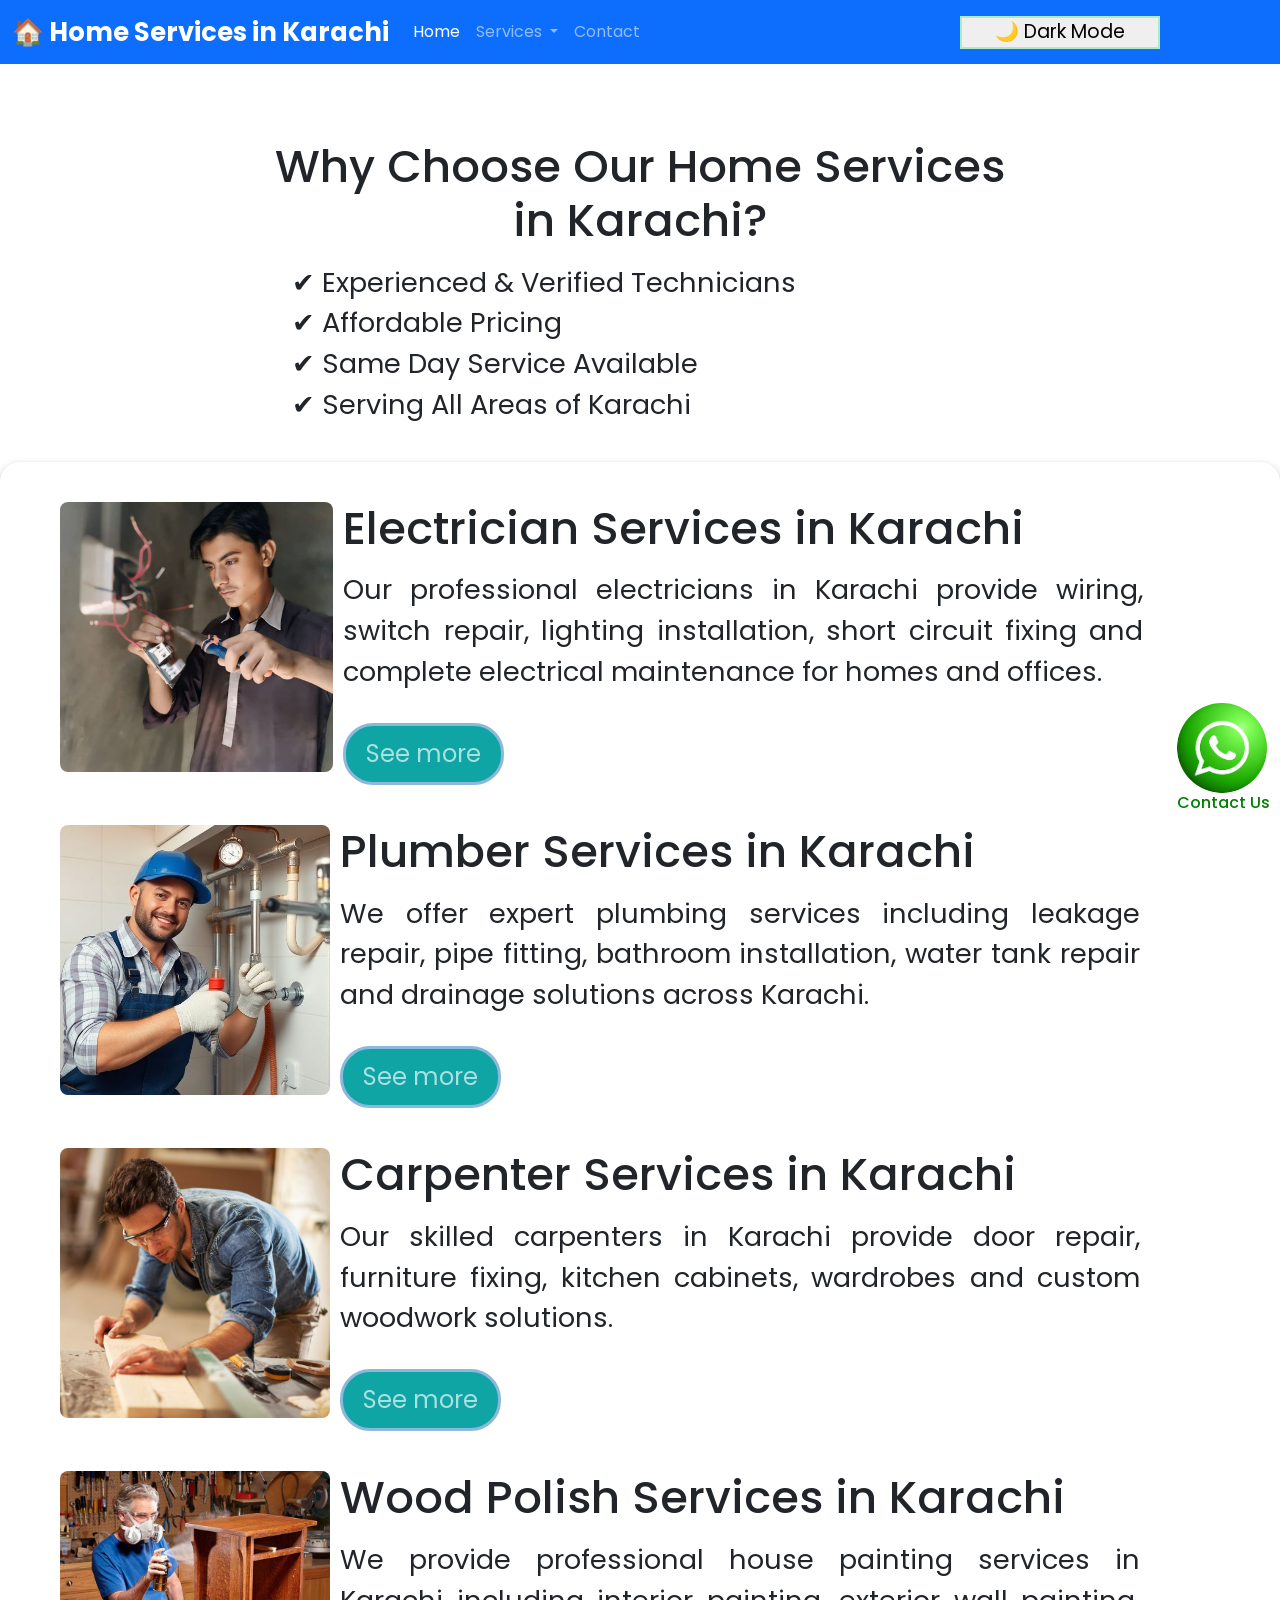
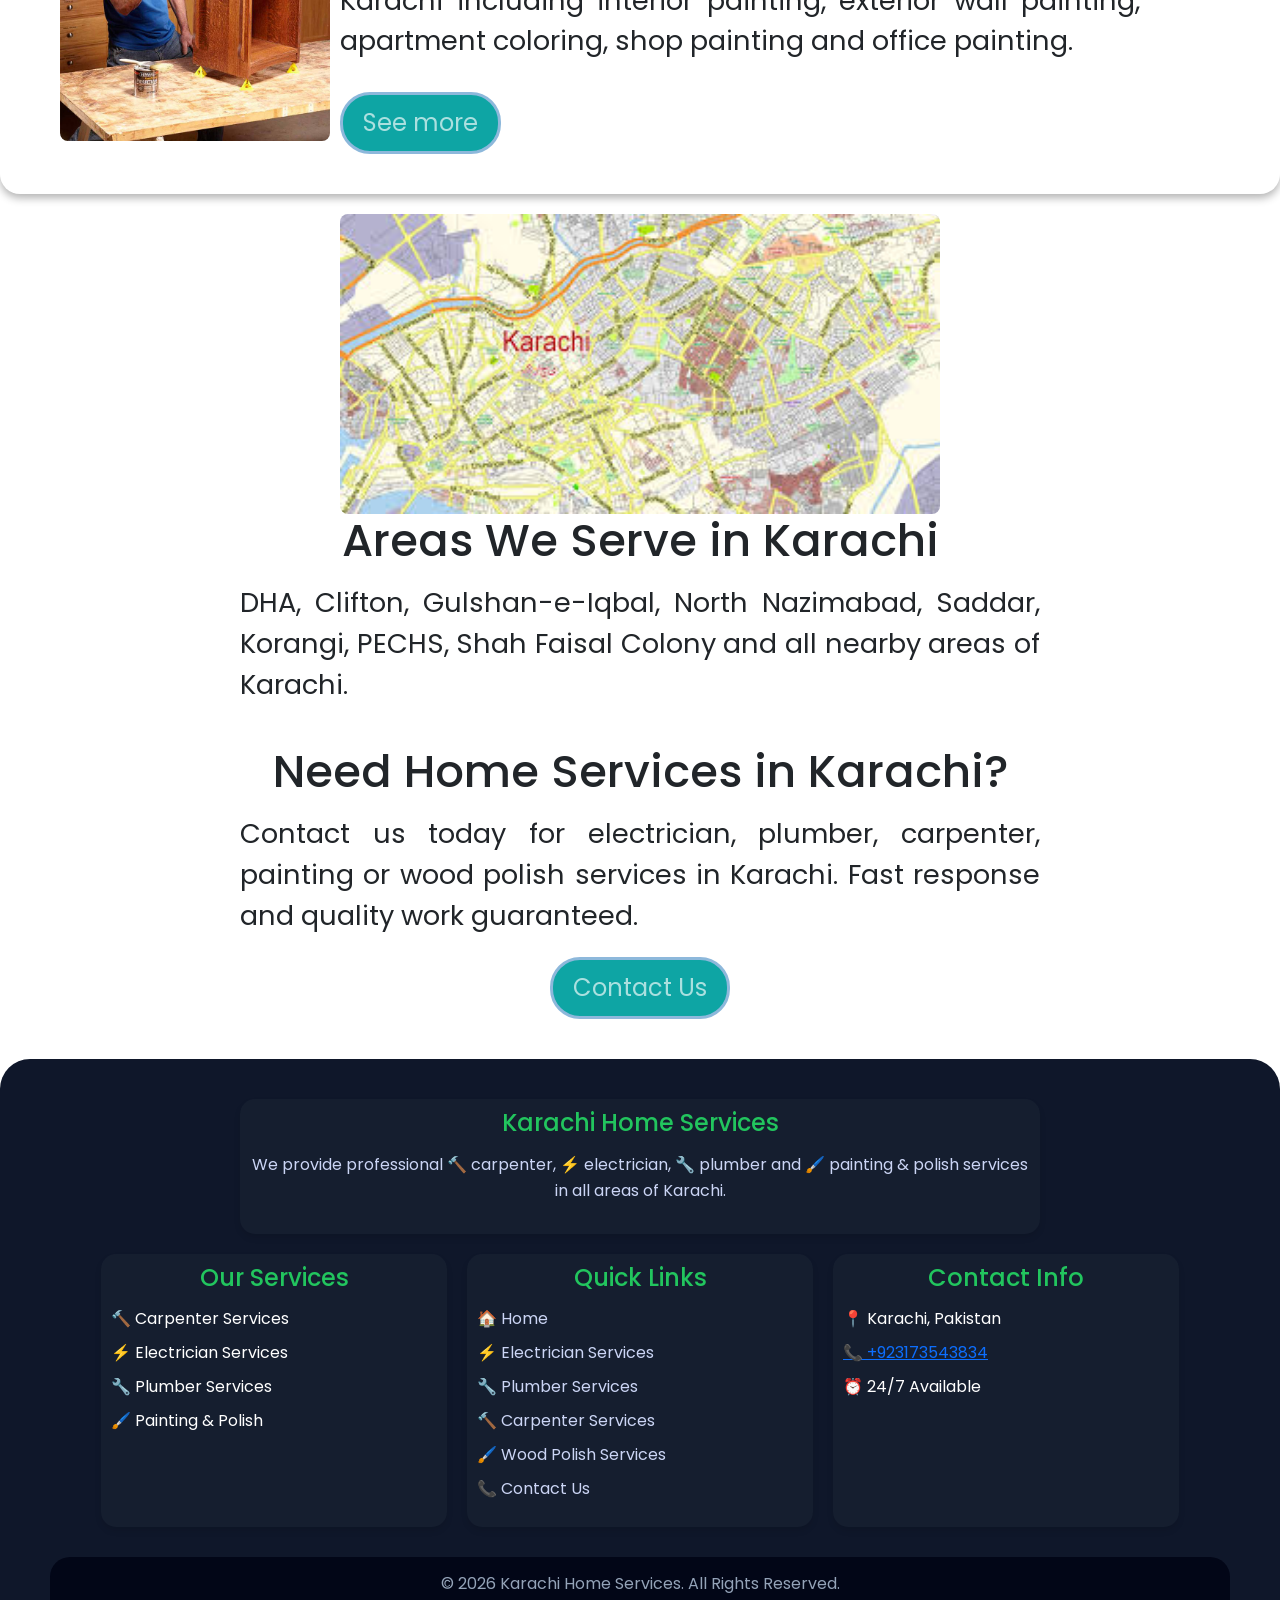
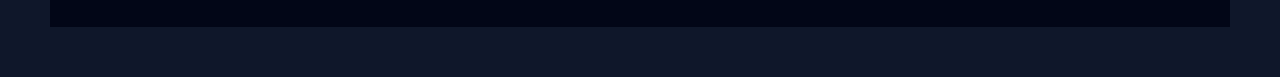
<file: index.html>
<!DOCTYPE html>
<html lang="en">
<head>
    <!-- BASIC SEO -->
    <meta charset="UTF-8">
    <title>Electrician, Plumber, Carpenter & Painting Services in Karachi | Home Services Near Me</title>

    <meta name="description" content="Looking for electrician, plumber, carpenter or painting services in Karachi? We provide affordable electrical, plumbing, carpenter, wood polish & house painting services in DHA, Clifton, Gulshan & all areas of Karachi.">

    <meta name="keywords" content="electrician karachi, plumber karachi, carpenter karachi, painting services karachi, house painting karachi, wood polish karachi, home services karachi">

    <meta name="viewport" content="width=device-width, initial-scale=1.0">

    <!-- LOCAL SEO -->
    <meta name="geo.region" content="PK-SD">
    <meta name="geo.placename" content="Karachi">
    <meta name="geo.position" content="24.8607;67.0011">
    <meta name="ICBM" content="24.8607, 67.0011">
    <link rel="preconnect" href="https://fonts.googleapis.com">
<link rel="preconnect" href="https://fonts.gstatic.com" crossorigin>
<link href="https://fonts.googleapis.com/css2?family=Poppins:wght@300;400;500;600;700&display=swap" rel="stylesheet">


    <!-- SCHEMA (LOCAL BUSINESS) -->
    <script type="application/ld+json">
    {
      "@context": "https://schema.org",
      "@type": "LocalBusiness",
      "name": "Karachi Home Services",
      "description": "Electrician, plumber, carpenter, wood polish and painting services in Karachi.",
      "address": {
        "@type": "PostalAddress",
        "addressLocality": "Karachi",
        "addressCountry": "PK"
      },
      "areaServed": "Karachi",
      "serviceType": [
        "Electrician Services",
        "Plumber Services",
        "Carpenter Services",
        "Wood Polish Services",
        "House Painting Services"
      ]
    }
    </script>
    <link rel="stylesheet" href="style.css">
    <link href="https://cdn.jsdelivr.net/npm/bootstrap@5.3.8/dist/css/bootstrap.min.css" rel="stylesheet" integrity="sha384-sRIl4kxILFvY47J16cr9ZwB07vP4J8+LH7qKQnuqkuIAvNWLzeN8tE5YBujZqJLB" crossorigin="anonymous">

</head>

<body>
    <script src="https://cdn.jsdelivr.net/npm/bootstrap@5.3.8/dist/js/bootstrap.bundle.min.js" integrity="sha384-FKyoEForCGlyvwx9Hj09JcYn3nv7wiPVlz7YYwJrWVcXK/BmnVDxM+D2scQbITxI" crossorigin="anonymous"></script>
  

    <!-- HERO -->
    <header style="background: none;">
       <nav class="navbar navbar-expand-lg navbar-dark bg-primary" style="background-color: #04090ac9 ;">
  <div class="container-fluid">

    <a class="navbar-brand fw-bold" href="index.html" style="font-size: clamp(1rem, 2.0vw, 3.0rem);">
      🏠 Home Services in Karachi
    </a>

    <!-- Mobile Toggle -->
    <button class="navbar-toggler" type="button"
            data-bs-toggle="collapse"
            data-bs-target="#navbarContent">
      <span class="navbar-toggler-icon"></span>
    </button>

    <div class="collapse navbar-collapse" id="navbarContent">

      <ul class="navbar-nav me-auto mb-2 mb-lg-0">

        <li class="nav-item">
          <a class="nav-link active" href="index.html">Home</a>
        </li>

        <!-- SERVICES DROPDOWN -->
        <li class="nav-item dropdown">
          <a class="nav-link dropdown-toggle"
             href="#"
             role="button"
             data-bs-toggle="dropdown">
             Services
          </a>

          <ul class="dropdown-menu">
            <li><a class="dropdown-item" href="electrician.html">⚡ Electrician</a></li>
            <li><a class="dropdown-item" href="plumber.html">🔧 Plumber</a></li>
            <li><a class="dropdown-item" href="carpenter.html">🔨 Carpenter</a></li>
            <li><a class="dropdown-item" href="painting.html">🖌️ Wood Polish</a></li>
          </ul>
        </li>

        <li class="nav-item">
          <a class="nav-link" href="contact.html">Contact</a>
        </li>

      </ul>

      <!-- DARK MODE BUTTON -->
      <button id="darkToggle" class="dark-mode" >
        🌙 Dark Mode
      </button>

    </div>
  </div>
</nav>

    </header>  
    <script>
document.addEventListener("DOMContentLoaded", function () {
  const toggleBtn = document.getElementById("darkToggle");

  // Load saved mode
  if (localStorage.getItem("theme") === "dark") {
    document.body.classList.add("dark-mode");
    toggleBtn.textContent = "☀️ Light Mode";
  }

  toggleBtn.addEventListener("click", function () {
    document.body.classList.toggle("dark-mode");

    if (document.body.classList.contains("dark-mode")) {
      localStorage.setItem("theme", "dark");
      toggleBtn.textContent = "☀️ Light Mode";
    } else {
      localStorage.setItem("theme", "light");
      toggleBtn.textContent = "🌙 Dark Mode";
    }
  });
});
</script>

    <br><br><br>    

    <!-- TRUST -->
    <section class="trust">
       <br><br> 
        <h2>Why Choose Our Home Services in Karachi?</h2>
        <ul id="trust">
            <li>✔ Experienced & Verified Technicians</li>
            <li>✔ Affordable Pricing</li>
            <li>✔ Same Day Service Available</li>
            <li>✔ Serving All Areas of Karachi</li>
        </ul>
    </section>

    <!-- ELECTRICIAN -->
     <div class="card1">
    <section class="electrician">
        <div class="problem">
        <img src="awais.jpg" alt="Electrician Services in Karachi">
        </div>
        <div>
        <h2>Electrician Services in Karachi</h2>
        <p>
            Our professional electricians in Karachi provide wiring,
            switch repair, lighting installation, short circuit fixing
            and complete electrical maintenance for homes and offices.
        </p>
        
        <button><a href="electrician.html">See more</a></button>
        </div>
    </section>

    <!-- PLUMBER -->
    <section class="plumber">
        <div class="problem">
        <img src="plumber2.jpg" alt="Plumber Services in Karachi">
        </div>
        <div>
        <h2>Plumber Services in Karachi</h2>
        <p>
            We offer expert plumbing services including leakage repair,
            pipe fitting, bathroom installation, water tank repair
            and drainage solutions across Karachi.
        </p>
        
        <button><a href="plumber.html">See more</a></button>
        </div>
    </section>
    

    <!-- CARPENTER -->
    <section class="carpenter">
        <div class="problem">
        <img src="carpenter3.jpg" alt="Carpenter Services in Karachi">
        </div>
        <div>
        <h2>Carpenter Services in Karachi</h2>
        <p>
            Our skilled carpenters in Karachi provide door repair,
            furniture fixing, kitchen cabinets, wardrobes
            and custom woodwork solutions.
        </p>
        
        <button><a href="carpenter.html">See more</a></button>
        </div>
    </section>
    <!-- PAINTING + POLISH (NEW SEO SILO) -->
    <section class="painting">
        <div class="problem">
        <img src="palish2.jpg" alt="Wood Polish Services in Karachi">
        </div>
        <div>
        <h2> Wood Polish Services in Karachi</h2>
    
        
        <p>
            We provide professional house painting services in Karachi including
            interior painting, exterior wall painting, apartment coloring,
            shop painting and office painting.
        </p>
        
        
        
        <button><a href="painting.html">See more</a></button>
        </div>
    </section>
    </div>
    
    <!-- LOCATION -->
    <section class="plumber1">
        <div>
        <img src="map1.jpg" alt="map">
        </div>
        <div>
        <h2>Areas We Serve in Karachi</h2>
        <p>
            DHA, Clifton, Gulshan-e-Iqbal, North Nazimabad,
            Saddar, Korangi, PECHS, Shah Faisal Colony
            and all nearby areas of Karachi.
        </p>
        </div>
        
        
    </section>
    <section class="contact4" id="WhatsApp" >
        <a href="https://wa.me/03173543834"name='y'>
          <img src="whatsapp.png" alt="WhatsApp" ></a>
        <h3 name="y">Contact Us</h3>
    </section>
     
    <!-- <br>  <br> -->
    <!-- CTA -->
    <section class="plumber1">
        

        <h2>Need Home Services in Karachi?</h2>
        <p>
            Contact us today for electrician, plumber, carpenter,
            painting or wood polish services in Karachi.
            Fast response and quality work guaranteed.
        </p>
         <button><a href="https://wa.me/03173543834" target="_blank">Contact Us</a></button>
    </section>
    
   
    <footer class="footer">
    

        <!-- ABOUT -->
         <div class="footer-about" style="width: 95%;display: flex; justify-content: center; left: 0; right: 0; margin: 0 auto;">
        <div class="footer-box">
            <h3>Karachi Home Services</h3>
            <p>
                We provide professional 🔨 carpenter, ⚡ electrician, 🔧 plumber
                and 🖌️ painting & polish services in all areas of Karachi.
            </p>
        </div>
        </div>
        <div class="footer-container">
        <!-- SERVICES -->
         <!-- <Div class="footer-box1"> -->
        <div class="footer-box">
            <h3>Our Services</h3>
            <ul>
                <!-- <LI>🏠 Home</LI> -->
                <li>🔨 Carpenter Services</a></li>
                <li>⚡ Electrician Services</li>
                <li>🔧 Plumber Services</li>
                <li>🖌️ Painting & Polish</li>
            </ul>
        </div>

        <!-- QUICK LINKS -->
        <div class="footer-box">
            <h3>Quick Links</h3>
            <ul>
                <LI><a href="index.html">🏠 Home</a></LI>
                <li><a href="electrician.html">⚡ Electrician Services</a ></li>
                <li><a href="plumber.html">🔧 Plumber Services</a ></li>        
                <li><a href="carpenter.html">🔨 Carpenter Services</a ></li>
                <li><a href="painting.html">🖌️ Wood Polish Services</a ></li>
                <li><a href="contact.html">📞 Contact Us</a ></li>
                
            </ul>
        </div>

        <!-- CONTACT -->
        <div class="footer-box">
            <h3>Contact Info</h3>
            <li>📍 Karachi, Pakistan</li>
            <li><A href="https://wa.me/03173543834" target="_blank">📞 +923173543834 </A></li>
            <li>⏰ 24/7 Available</li>
        </div>

    </div>
    <!-- </Div> -->

    <!-- BOTTOM BAR -->
    <div class="footer-bottom">
        <p>© 2026 Karachi Home Services. All Rights Reserved.</p>
    </div>
</footer>


</body>
</html>
</file>
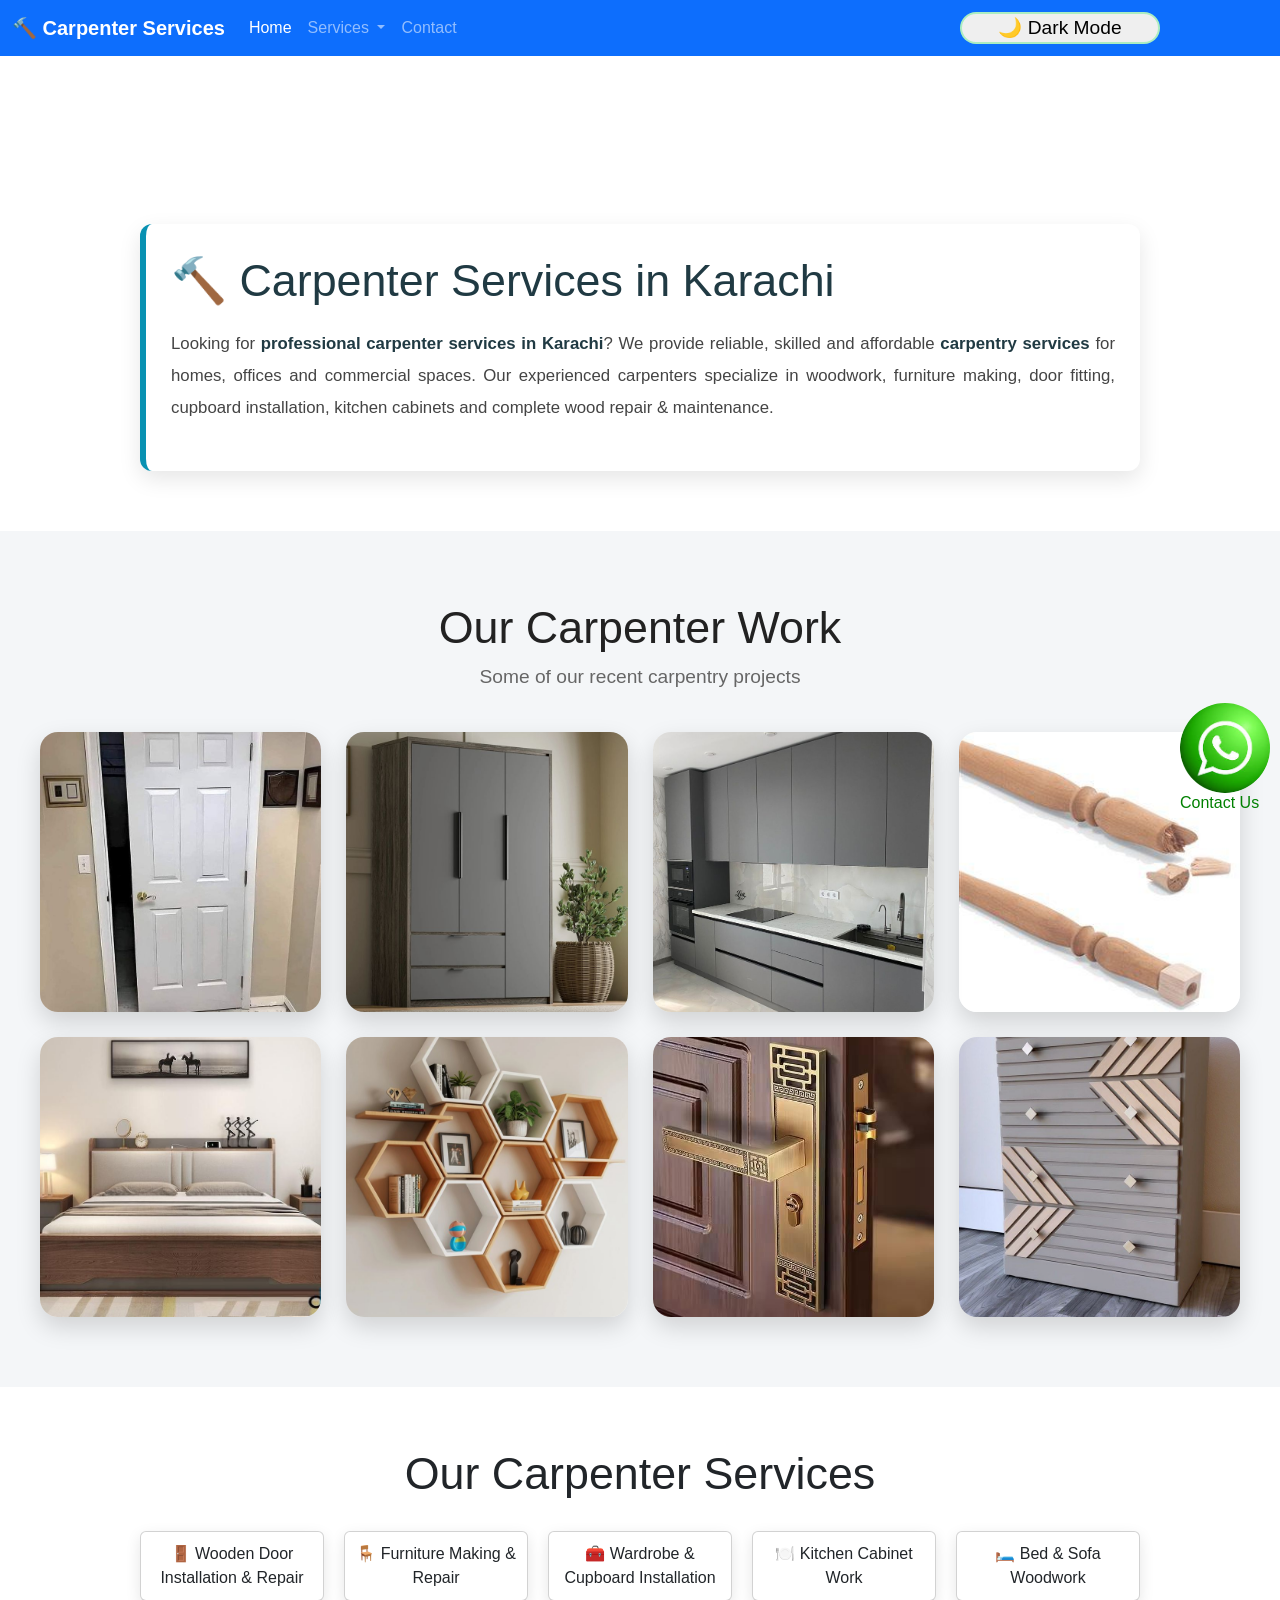
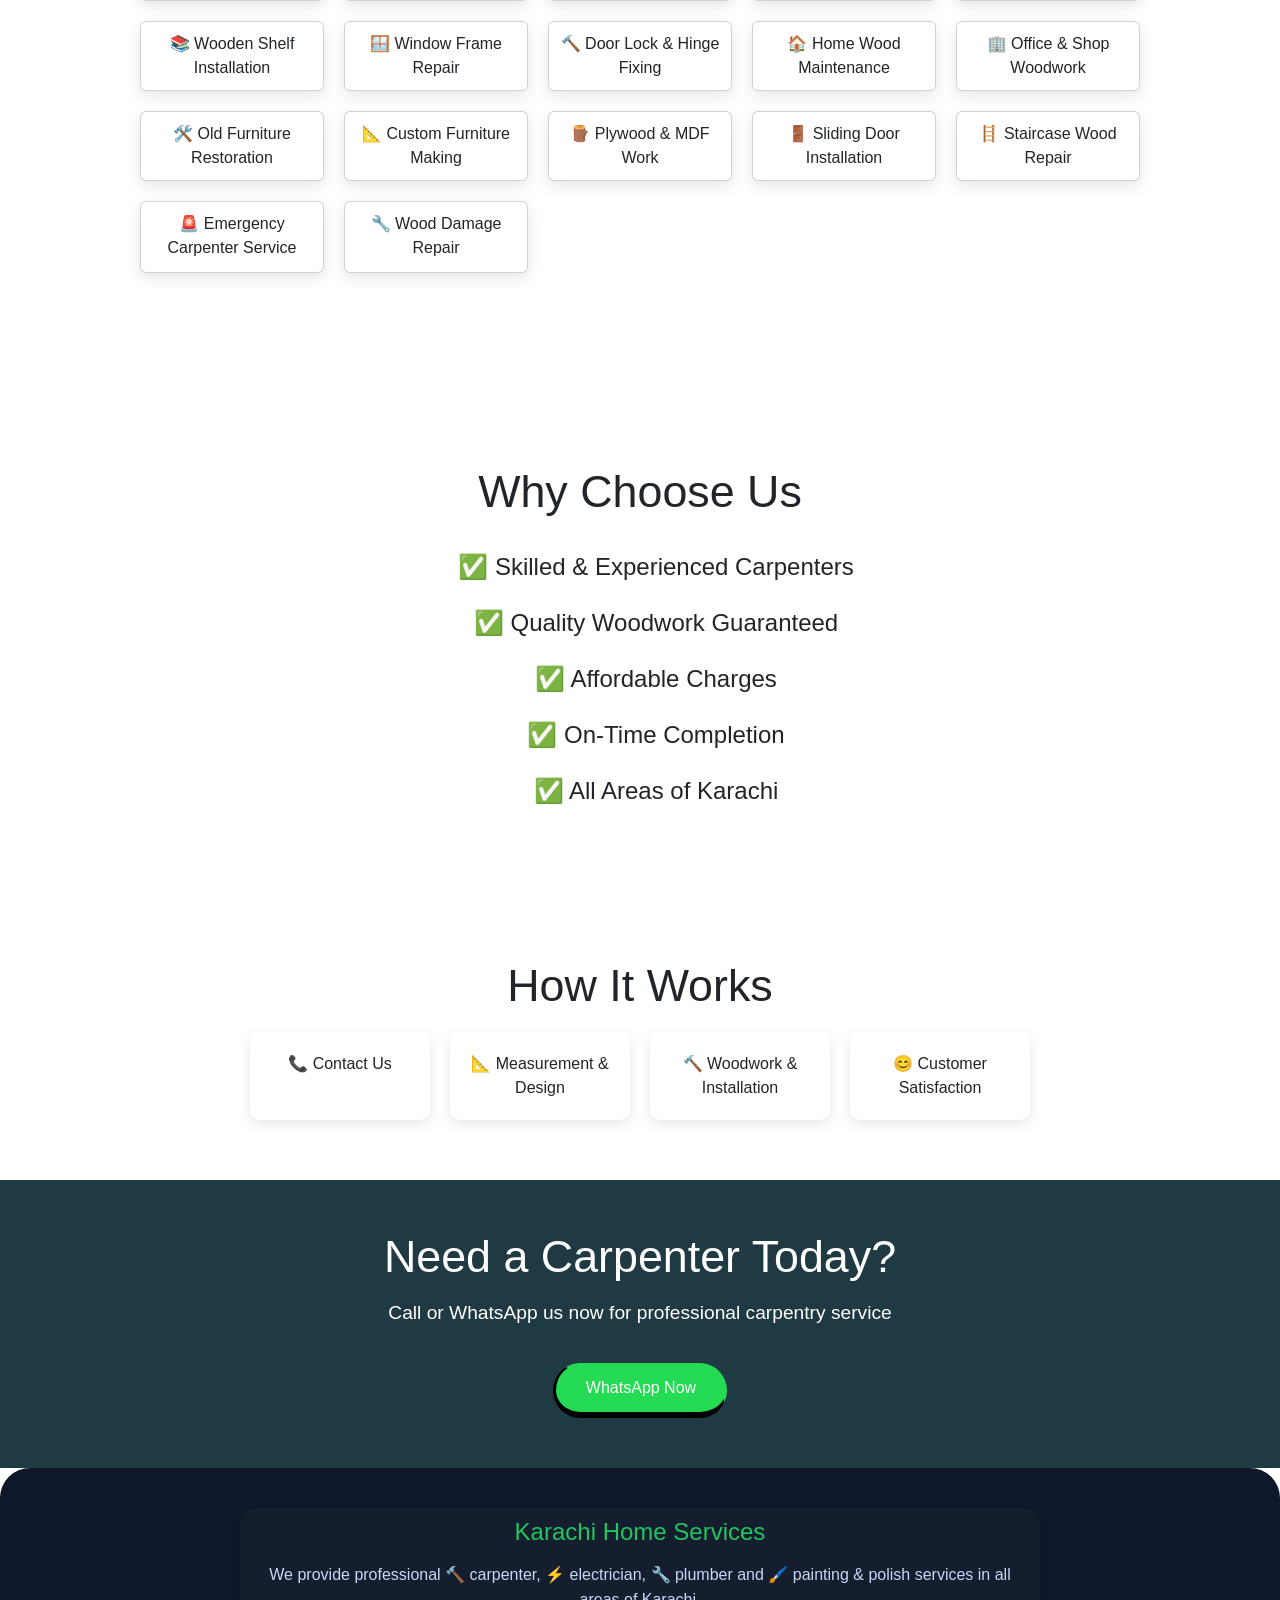
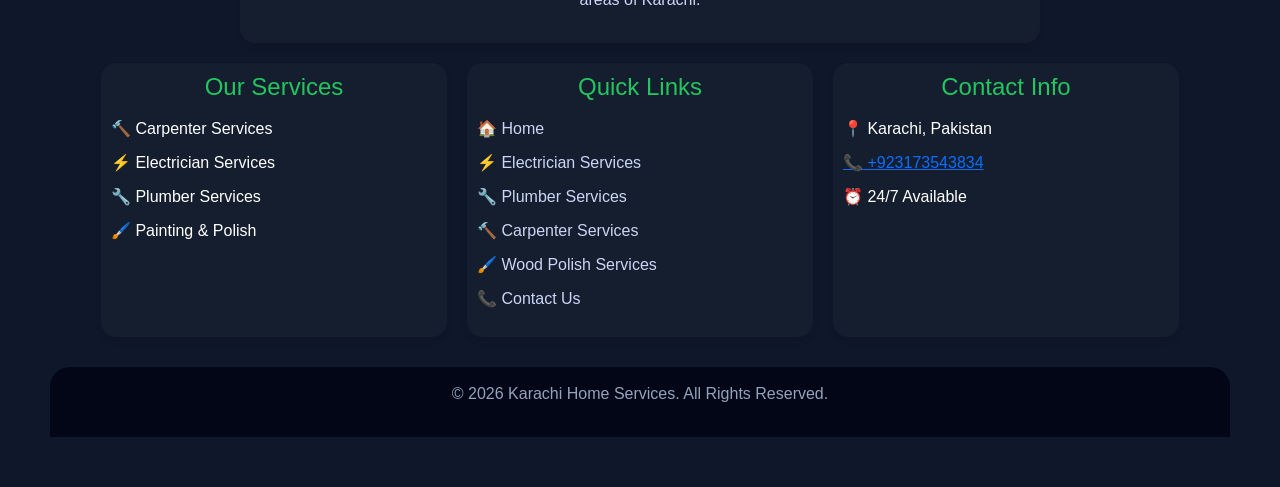
<file: carpenter.html>
<!DOCTYPE html>
<html lang="en">
<head>
    <meta charset="UTF-8">
    <meta name="viewport" content="width=device-width, initial-scale=1.0">
    <title>Carpenter Services in Karachi</title>
    <link rel="stylesheet" href="style.css">
 <link href="https://cdn.jsdelivr.net/npm/bootstrap@5.3.8/dist/css/bootstrap.min.css" rel="stylesheet" integrity="sha384-sRIl4kxILFvY47J16cr9ZwB07vP4J8+LH7qKQnuqkuIAvNWLzeN8tE5YBujZqJLB" crossorigin="anonymous">

</head>

<body>
    <script src="https://cdn.jsdelivr.net/npm/bootstrap@5.3.8/dist/js/bootstrap.bundle.min.js" integrity="sha384-FKyoEForCGlyvwx9Hj09JcYn3nv7wiPVlz7YYwJrWVcXK/BmnVDxM+D2scQbITxI" crossorigin="anonymous"></script>
  

    <!-- HERO -->
    <header style="background: none;">
       <nav class="navbar navbar-expand-lg navbar-dark bg-primary" style="background-color: #04090ac9 ;">
  <div class="container-fluid">

    <a class="navbar-brand fw-bold" href="index.html">
     🔨 Carpenter Services
    </a>

    <!-- Mobile Toggle -->
    <button class="navbar-toggler" type="button"
            data-bs-toggle="collapse"
            data-bs-target="#navbarContent">
      <span class="navbar-toggler-icon"></span>
    </button>

    <div class="collapse navbar-collapse" id="navbarContent">

      <ul class="navbar-nav me-auto mb-2 mb-lg-0">

        <li class="nav-item">
          <a class="nav-link active" href="index.html">Home</a>
        </li>

        <!-- SERVICES DROPDOWN -->
        <li class="nav-item dropdown">
          <a class="nav-link dropdown-toggle"
             href="#"
             role="button"
             data-bs-toggle="dropdown">
             Services
          </a>

          <ul class="dropdown-menu">
            <li><a class="dropdown-item" href="electrician.html">⚡ Electrician</a></li>
            <li><a class="dropdown-item" href="plumber.html">🔧 Plumber</a></li>
            <li><a class="dropdown-item" href="carpenter.html">🔨 Carpenter</a></li>
            <li><a class="dropdown-item" href="painting.html">🖌️ Wood Polish</a></li>
          </ul>
        </li>

        <li class="nav-item">
          <a class="nav-link" href="contact.html">Contact</a>
        </li>

      </ul>

      <!-- DARK MODE BUTTON -->
      <button id="darkToggle" class="dark-mode" style="border-radius: 30px;">
        🌙 Dark Mode
      </button>

    </div>
  </div>
</nav>

    </header>  
    <script>
document.addEventListener("DOMContentLoaded", function () {
  const toggleBtn = document.getElementById("darkToggle");

  // Load saved mode
  if (localStorage.getItem("theme") === "dark") {
    document.body.classList.add("dark-mode");
    toggleBtn.textContent = "☀️ Light Mode";
  }

  toggleBtn.addEventListener("click", function () {
    document.body.classList.toggle("dark-mode");

    if (document.body.classList.contains("dark-mode")) {
      localStorage.setItem("theme", "dark");
      toggleBtn.textContent = "☀️ Light Mode";
    } else {
      localStorage.setItem("theme", "light");
      toggleBtn.textContent = "🌙 Dark Mode";
    }
  });
});
</script>

    <br><br><br><br>
   <section class="intro">
    <h1 >🔨 Carpenter Services in Karachi</h1>
    
    <p>
Looking for <strong>professional carpenter services in Karachi</strong>?  
We provide reliable, skilled and affordable <strong>carpentry services</strong> for homes,
offices and commercial spaces. Our experienced carpenters specialize in
woodwork, furniture making, door fitting, cupboard installation,
kitchen cabinets and complete wood repair & maintenance.
</p>
</section>

<!-- WORK GALLERY -->
<section class="gallery">
    
    <h2>Our Carpenter Work</h2>
    <p>Some of our recent carpentry projects</p>

    <div class="gallery-box">
        <div class="img-box">
            <img src="door-fitting.JPG" alt="Wooden Door Fitting">
            <div class="overlay">Door Fitting</div>
        </div>

        <div class="img-box">
            <img src="wardrobe.JPG" alt="Wardrobe Installation">
            <div class="overlay">Wardrobe Installation</div>
        </div>

        <div class="img-box">
            <img src="kitchen-cabinets.jpg" alt="Kitchen Cabinet Work">
            <div class="overlay">Kitchen Cabinets</div>
        </div>

        <div class="img-box">
            <img src="wood-repair.jpg" alt="Wood Repair Work">
            <div class="overlay">Wood Repair Work</div>
        </div>

        <div class="img-box">
            <img src="bed-making.jpg" alt="Wooden Bed Making">
            <div class="overlay">Bed & Furniture Making</div>
        </div>

        <div class="img-box">
            <img src="shelf-installation.jpg" alt="Wooden Shelf Installation">
            <div class="overlay">Shelf Installation</div>
        </div>

        <div class="img-box">
            <img src="Door Lock.JPG" alt="Door Lock & Hinge Fixing">
            <div class="overlay">Door Lock & Hinge Fixing</div>
        </div>

        <div class="img-box">
            <img src="custom-furniture.jpg" alt="Custom Furniture">
            <div class="overlay">Custom Furniture</div>
        </div>
</section>

<section class="services">
    
    <h2>Our Carpenter Services</h2>
    <div class="service-box">
    <div class="card">🚪 Wooden Door Installation & Repair</div>
    <div class="card">🪑 Furniture Making & Repair</div>
    <div class="card">🧰 Wardrobe & Cupboard Installation</div>
    <div class="card">🍽️ Kitchen Cabinet Work</div>
    <div class="card">🛏️ Bed & Sofa Woodwork</div>
    <div class="card">📚 Wooden Shelf Installation</div>
    <div class="card">🪟 Window Frame Repair</div>
    <div class="card">🔨 Door Lock & Hinge Fixing</div>
    <div class="card">🏠 Home Wood Maintenance</div>
    <div class="card">🏢 Office & Shop Woodwork</div>
    <!-- <div class="card">🎨 Wood Polish & Finishing</div> -->
    <div class="card">🛠️ Old Furniture Restoration</div>
    <div class="card">📐 Custom Furniture Making</div>
    <div class="card">🪵 Plywood & MDF Work</div>
    <div class="card">🚪 Sliding Door Installation</div>
    <div class="card">🪜 Staircase Wood Repair</div>
    <div class="card">🚨 Emergency Carpenter Service</div>
    <div class="card">🔧 Wood Damage Repair</div>
    <br><br><br>
</div>
</section>

<br><br><br>

<!-- WHY US -->
<section class="why-us">
    <h2>Why Choose Us</h2>
    <ul>
        <li>✅ Skilled & Experienced Carpenters</li>
        <li>✅ Quality Woodwork Guaranteed</li>
        <li>✅ Affordable Charges</li>
        <li>✅ On-Time Completion</li>
        <li>✅ All Areas of Karachi</li>
    </ul>
</section>
 <section class="contact4" id="WhatsApp" >
        <a href="https://wa.me/03173543834"name='y'>
          <img src="whatsapp.png" alt="WhatsApp" ></a>
        <h3 name="y">Contact Us</h3>
    
    </section>

<!-- PROCESS -->
<section class="process">
    <h2>How It Works</h2>
    <div class="steps">
        <div class="step">📞 Contact Us</div>
        <div class="step">📐 Measurement & Design</div>
        <div class="step">🔨 Woodwork & Installation</div>
        <div class="step">😊 Customer Satisfaction</div>
    </div>
</section>

<!-- CTA -->
<section class="cta">
    <h2>Need a Carpenter Today?</h2>
    <p>Call or WhatsApp us now for professional carpentry service</p>
    <a href="https://wa.me/03173543834" class="btn whatsapp">WhatsApp Now</a>
</section>


<footer class="footer">
    

        <!-- ABOUT -->
         <div class="footer-about">
        <div class="footer-box">
            <h3>Karachi Home Services</h3>
            <p>
                We provide professional 🔨 carpenter, ⚡ electrician, 🔧 plumber
                and 🖌️ painting & polish services in all areas of Karachi.
            </p>
        </div>
        </div>
        <div class="footer-container">
        <!-- SERVICES -->
         <!-- <Div class="footer-box1"> -->
        <div class="footer-box">
            <h3>Our Services</h3>
            <ul>
                <!-- <LI>🏠 Home</LI> -->
                <li>🔨 Carpenter Services</a></li>
                <li>⚡ Electrician Services</li>
                <li>🔧 Plumber Services</li>
                <li>🖌️ Painting & Polish</li>
            </ul>
        </div>

        <!-- QUICK LINKS -->
        <div class="footer-box">
            <h3>Quick Links</h3>
            <ul>
                <LI><a href="index.html">🏠 Home</a></LI>
                <li><a href="electrician.html">⚡ Electrician Services</a ></li>
                <li><a href="plumber.html">🔧 Plumber Services</a ></li>        
                <li><a href="carpenter.html">🔨 Carpenter Services</a ></li>
                <li><a href="painting.html">🖌️ Wood Polish Services</a ></li>
                <li><a href="contact.html">📞 Contact Us</a ></li>
                
            </ul>
        </div>

        <!-- CONTACT -->
        <div class="footer-box">
            <h3>Contact Info</h3>
            <li>📍 Karachi, Pakistan</li>
            <li><A href="https://wa.me/03173543834" target="_blank">📞 +923173543834 </A></li>
            <li>⏰ 24/7 Available</li>
        </div>

    </div>
    <!-- </Div> -->

    <!-- BOTTOM BAR -->
    <div class="footer-bottom">
        <p>© 2026 Karachi Home Services. All Rights Reserved.</p>
    </div>
</footer>

    
</body>
</html>
</file>
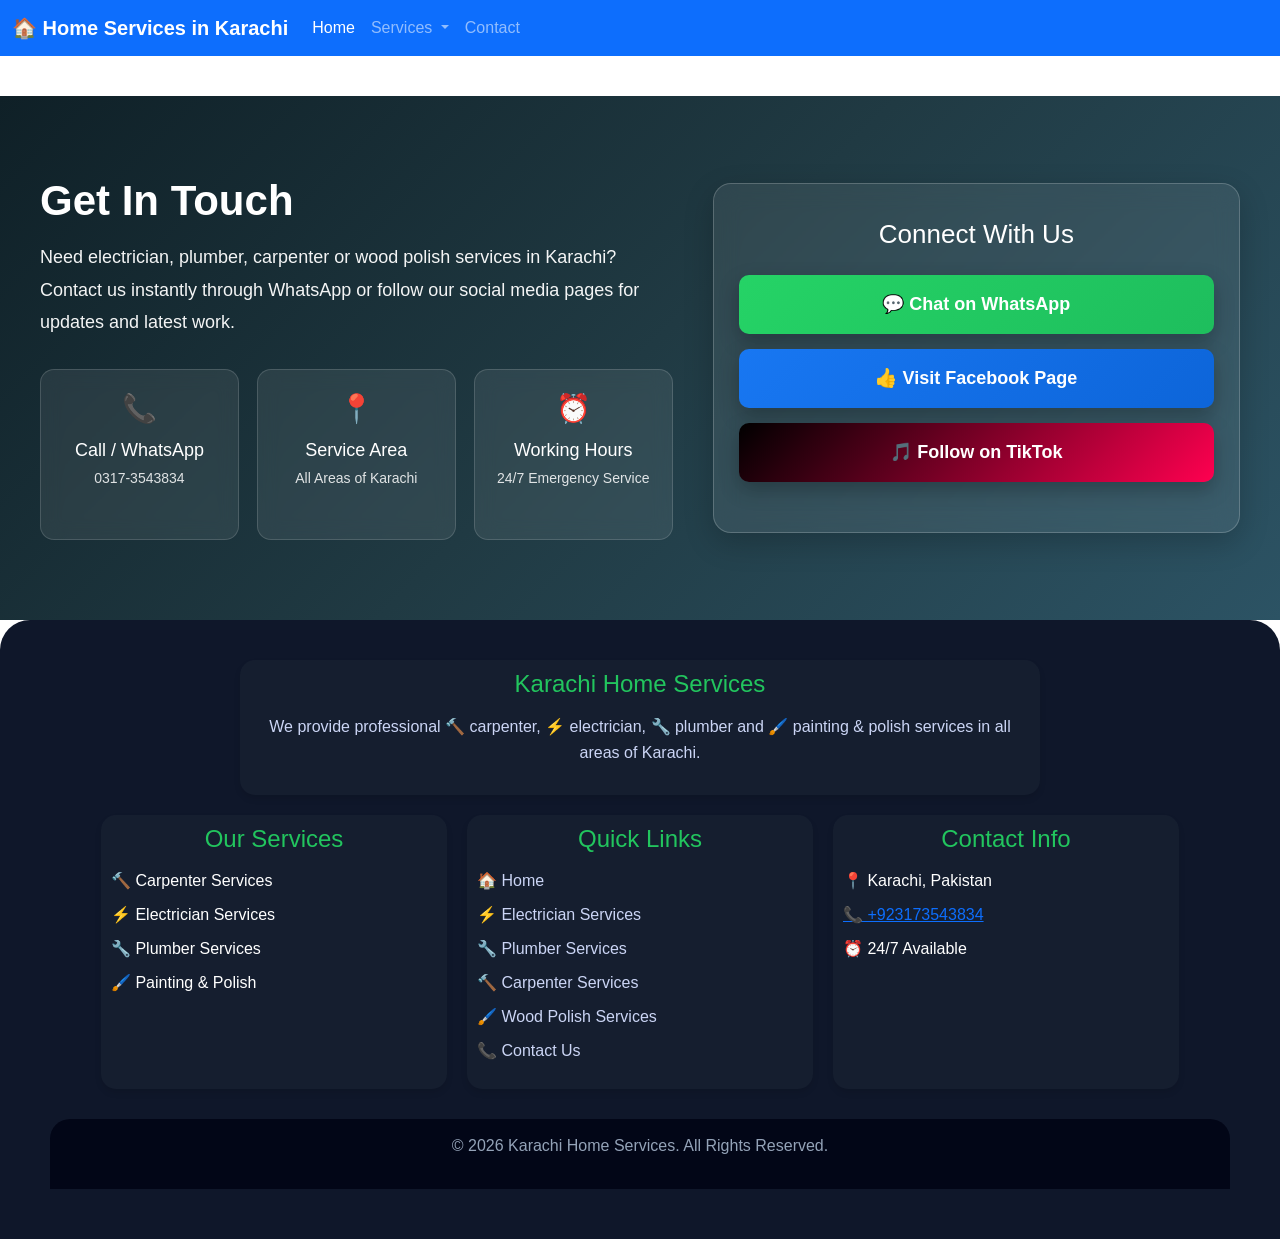
<file: contact.html>
<!DOCTYPE html>
<html lang="en">
<head>
    <meta charset="UTF-8">
    <meta name="viewport" content="width=device-width, initial-scale=1.0">
    <title>Contact Us - Home Services in Karachi</title>
    <link rel="stylesheet" href="style.css">
 <link href="https://cdn.jsdelivr.net/npm/bootstrap@5.3.8/dist/css/bootstrap.min.css" rel="stylesheet" integrity="sha384-sRIl4kxILFvY47J16cr9ZwB07vP4J8+LH7qKQnuqkuIAvNWLzeN8tE5YBujZqJLB" crossorigin="anonymous">

</head>

<body>
    <script src="https://cdn.jsdelivr.net/npm/bootstrap@5.3.8/dist/js/bootstrap.bundle.min.js" integrity="sha384-FKyoEForCGlyvwx9Hj09JcYn3nv7wiPVlz7YYwJrWVcXK/BmnVDxM+D2scQbITxI" crossorigin="anonymous"></script>
  

    <!-- HERO -->
    <header style="background: none;">
       <nav class="navbar navbar-expand-lg navbar-dark bg-primary" style="background-color: #04090ac9 ;">
  <div class="container-fluid">

    <a class="navbar-brand fw-bold" href="index.html">
      🏠 Home Services in Karachi
    </a>

    <!-- Mobile Toggle -->
    <button class="navbar-toggler" type="button"
            data-bs-toggle="collapse"
            data-bs-target="#navbarContent">
      <span class="navbar-toggler-icon"></span>
    </button>

    <div class="collapse navbar-collapse" id="navbarContent">

      <ul class="navbar-nav me-auto mb-2 mb-lg-0">

        <li class="nav-item">
          <a class="nav-link active" href="index.html">Home</a>
        </li>

        <!-- SERVICES DROPDOWN -->
        <li class="nav-item dropdown">
          <a class="nav-link dropdown-toggle"
             href="#"
             role="button"
             data-bs-toggle="dropdown">
             Services
          </a>

          <ul class="dropdown-menu">
            <li><a class="dropdown-item" href="electrician.html">⚡ Electrician</a></li>
            <li><a class="dropdown-item" href="plumber.html">🔧 Plumber</a></li>
            <li><a class="dropdown-item" href="carpenter.html">🔨 Carpenter</a></li>
            <li><a class="dropdown-item" href="painting.html">🖌️ Wood Polish</a></li>
          </ul>
        </li>

        <li class="nav-item">
          <a class="nav-link" href="contact.html">Contact</a>
        </li>

      </ul>

      <!-- DARK MODE BUTTON -->
      <!-- <button id="darkToggle" class="dark-mode" style="border-radius: 30px;">
        🌙 Dark Mode
      </button> -->

    </div>
  </div>
</nav>

    </header>  
    <script>
document.addEventListener("DOMContentLoaded", function () {
  const toggleBtn = document.getElementById("darkToggle");

  // Load saved mode
  if (localStorage.getItem("theme") === "dark") {
    document.body.classList.add("dark-mode");
    toggleBtn.textContent = "☀️ Light Mode";
  }

  toggleBtn.addEventListener("click", function () {
    document.body.classList.toggle("dark-mode");

    if (document.body.classList.contains("dark-mode")) {
      localStorage.setItem("theme", "dark");
      toggleBtn.textContent = "☀️ Light Mode";
    } else {
      localStorage.setItem("theme", "light");
      toggleBtn.textContent = "🌙 Dark Mode";
    }
  });
});
</script>

<br><br><br><br>
<!-- CONTACT PAGE -->
<section class="contact-advanced">
  <div class="contact-container">

    <div class="contact-left">
      <h2>Get In Touch</h2>
      <p>
        Need electrician, plumber, carpenter or wood polish services in Karachi?
        Contact us instantly through WhatsApp or follow our social media pages
        for updates and latest work.
      </p>

      <div class="contact-cards">
        <div class="contact-card">
          <span>📞</span>
          <h4>Call / WhatsApp</h4>
          <p>0317-3543834</p>
        </div>

        <div class="contact-card">
          <span>📍</span>
          <h4>Service Area</h4>
          <p>All Areas of Karachi</p>
        </div>

        <div class="contact-card">
          <span>⏰</span>
          <h4>Working Hours</h4>
          <p>24/7 Emergency Service</p>
        </div>
      </div>
    </div>

    <div class="contact-right">
      <h3>Connect With Us</h3>

      <a href="https://wa.me/03173543834" target="_blank" class="social-btn whatsapp">
        💬 Chat on WhatsApp
      </a>

      <a href="https://www.facebook.com/people/All-work-pakistan/100093174856429/" target="_blank" class="social-btn facebook">
        👍 Visit Facebook Page
      </a>

      <a href="https://vm.tiktok.com/ZS9eDkv3qcQ9j-f4Sgu/" target="_blank" class="social-btn tiktok">
        🎵 Follow on TikTok
      </a>
    </div>

  </div>
</section>


    <footer class="footer">
    

        <!-- ABOUT -->
         <div class="footer-about">
        <div class="footer-box">
            <h3>Karachi Home Services</h3>
            <p>
                We provide professional 🔨 carpenter, ⚡ electrician, 🔧 plumber
                and 🖌️ painting & polish services in all areas of Karachi.
            </p>
        </div>
        </div>
        <div class="footer-container">
        <!-- SERVICES -->
         <!-- <Div class="footer-box1"> -->
        <div class="footer-box">
            <h3>Our Services</h3>
            <ul>
                <!-- <LI>🏠 Home</LI> -->
                <li>🔨 Carpenter Services</a></li>
                <li>⚡ Electrician Services</li>
                <li>🔧 Plumber Services</li>
                <li>🖌️ Painting & Polish</li>
            </ul>
        </div>

        <!-- QUICK LINKS -->
        <div class="footer-box">
            <h3>Quick Links</h3>
            <ul>
                <LI><a href="index.html">🏠 Home</a></LI>
                <li><a href="electrician.html">⚡ Electrician Services</a ></li>
                <li><a href="plumber.html">🔧 Plumber Services</a ></li>        
                <li><a href="carpenter.html">🔨 Carpenter Services</a ></li>
                <li><a href="painting.html">🖌️ Wood Polish Services</a ></li>
                <li><a href="contact.html">📞 Contact Us</a ></li>
                
            </ul>
        </div>

        <!-- CONTACT -->
        <div class="footer-box">
            <h3>Contact Info</h3>
            <li>📍 Karachi, Pakistan</li>
            <li><A href="https://wa.me/03173543834" target="_blank">📞 +923173543834 </A></li>
            <li>⏰ 24/7 Available</li>
        </div>

    </div>
    <!-- </Div> -->

    <!-- BOTTOM BAR -->
    <div class="footer-bottom">
        <p>© 2026 Karachi Home Services. All Rights Reserved.</p>
    </div>
</footer>

    
</body>
</html>
</file>
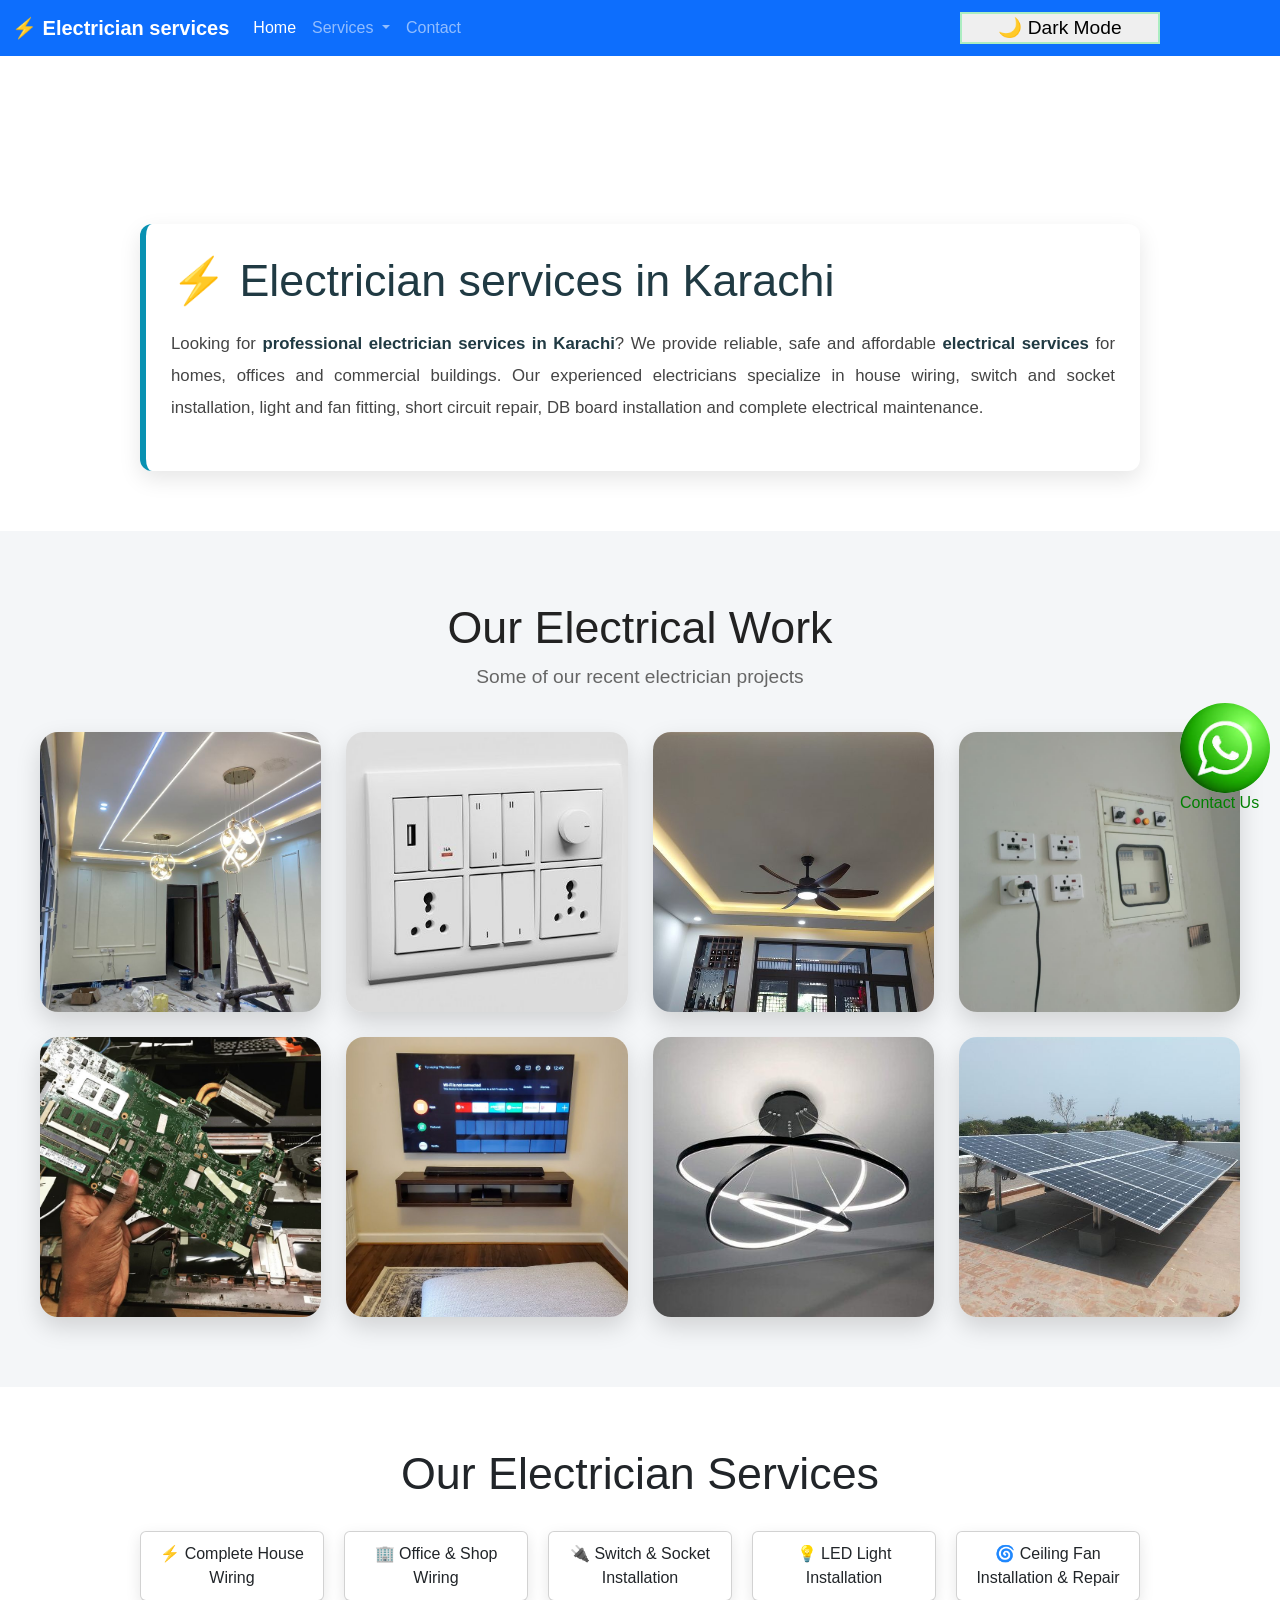
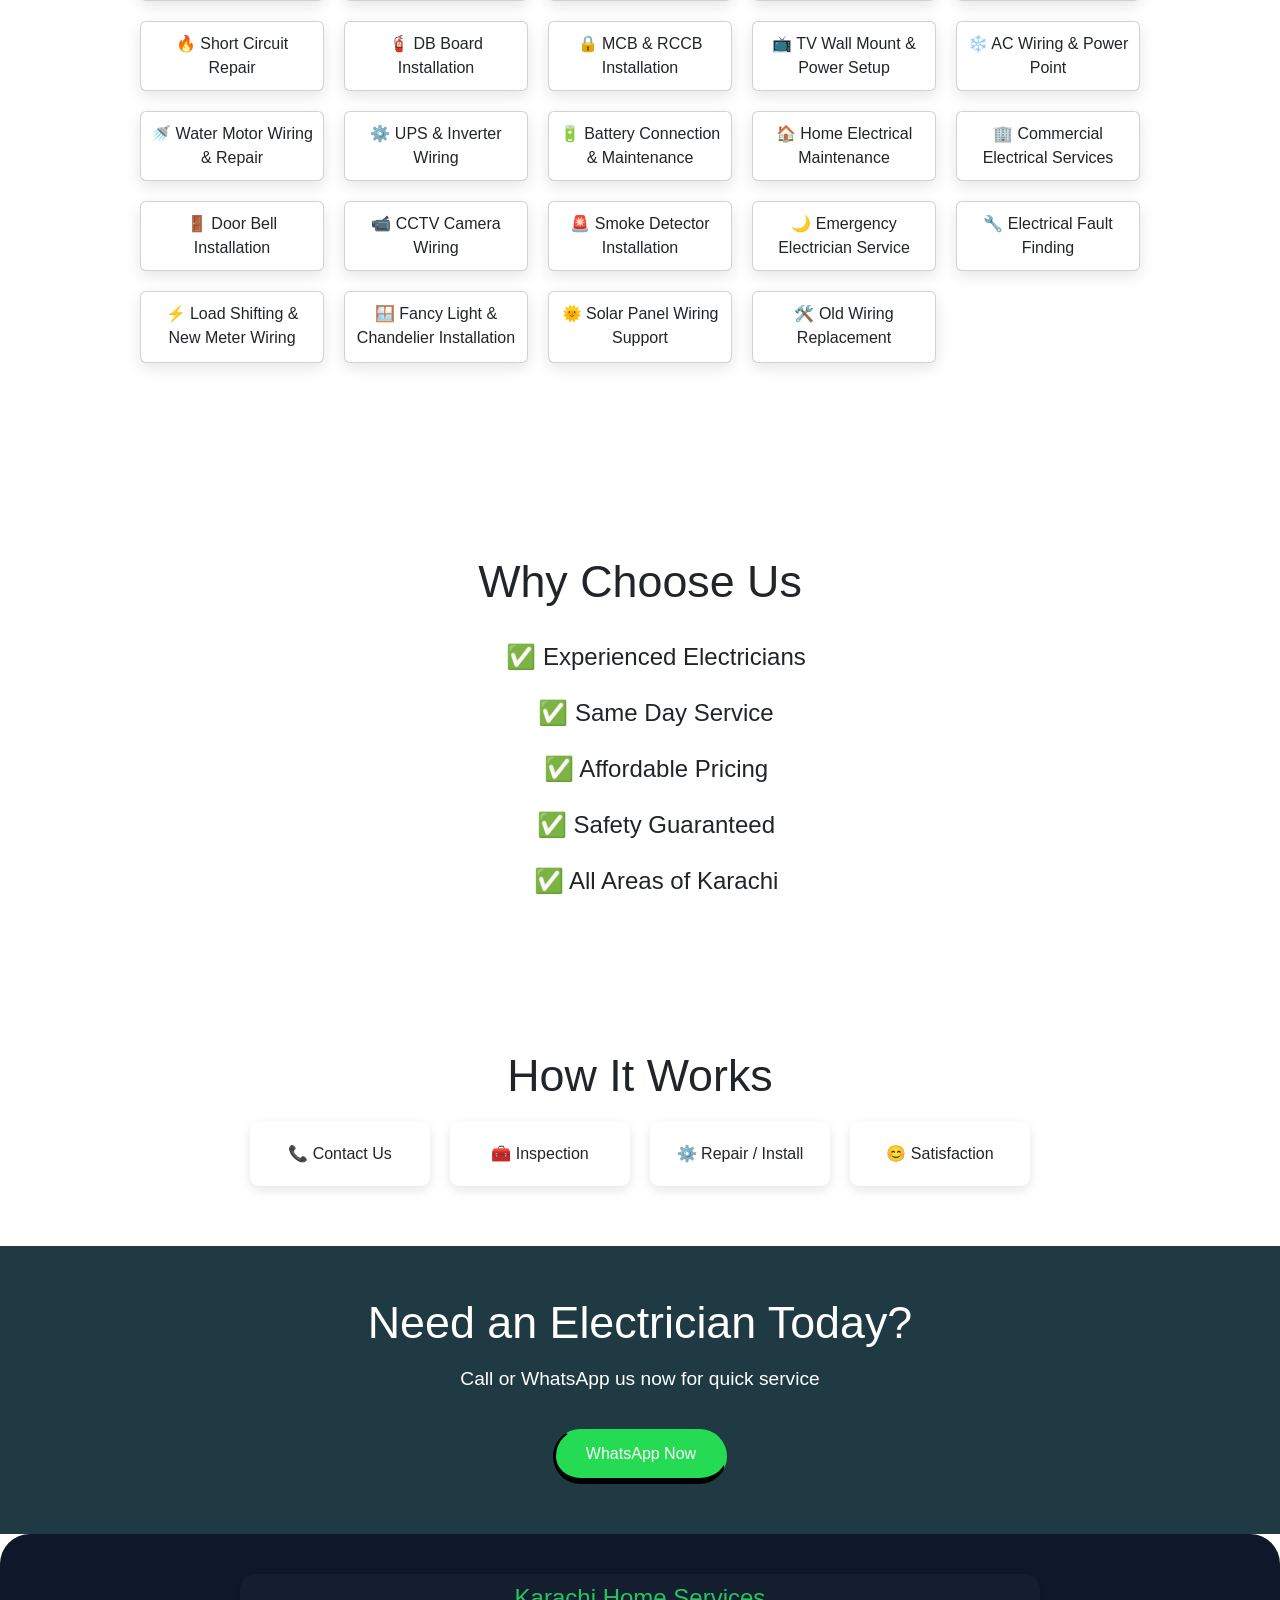
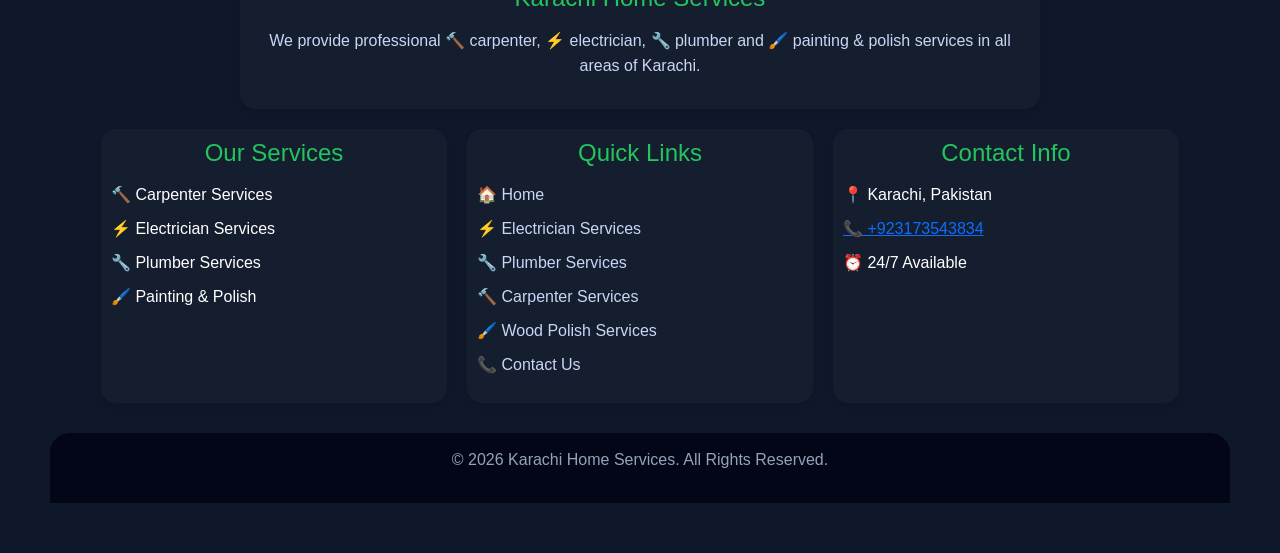
<file: electrician.html>
<!DOCTYPE html>
<html lang="en">
<head>
    <meta charset="UTF-8">
    <meta name="viewport" content="width=device-width, initial-scale=1.0">
    <title>Electrician Services in Karachi</title>
    <link rel="stylesheet" href="style.css">
 <link href="https://cdn.jsdelivr.net/npm/bootstrap@5.3.8/dist/css/bootstrap.min.css" rel="stylesheet" integrity="sha384-sRIl4kxILFvY47J16cr9ZwB07vP4J8+LH7qKQnuqkuIAvNWLzeN8tE5YBujZqJLB" crossorigin="anonymous">

</head>

<body>
    <script src="https://cdn.jsdelivr.net/npm/bootstrap@5.3.8/dist/js/bootstrap.bundle.min.js" integrity="sha384-FKyoEForCGlyvwx9Hj09JcYn3nv7wiPVlz7YYwJrWVcXK/BmnVDxM+D2scQbITxI" crossorigin="anonymous"></script>
  

    <!-- HERO -->
    <header style="background: none;">
       <nav class="navbar navbar-expand-lg navbar-dark bg-primary" style="background-color: #04090ac9 ;">
  <div class="container-fluid">

    <a class="navbar-brand fw-bold" href="index.html">
      ⚡ Electrician services
    </a>

    <!-- Mobile Toggle -->
    <button class="navbar-toggler" type="button"
            data-bs-toggle="collapse"
            data-bs-target="#navbarContent">
      <span class="navbar-toggler-icon"></span>
    </button>

    <div class="collapse navbar-collapse" id="navbarContent">

      <ul class="navbar-nav me-auto mb-2 mb-lg-0">

        <li class="nav-item">
          <a class="nav-link active" href="index.html">Home</a>
        </li>

        <!-- SERVICES DROPDOWN -->
        <li class="nav-item dropdown">
          <a class="nav-link dropdown-toggle"
             href="#"
             role="button"
             data-bs-toggle="dropdown">
             Services
          </a>

          <ul class="dropdown-menu">
            <li><a class="dropdown-item" href="electrician.html">⚡ Electrician</a></li>
            <li><a class="dropdown-item" href="plumber.html">🔧 Plumber</a></li>
            <li><a class="dropdown-item" href="carpenter.html">🔨 Carpenter</a></li>
            <li><a class="dropdown-item" href="painting.html">🖌️ Wood Polish</a></li>
          </ul>
        </li>

        <li class="nav-item">
          <a class="nav-link" href="contact.html">Contact</a>
        </li>

      </ul>

      <!-- DARK MODE BUTTON -->
      <button id="darkToggle" class="dark-mode" >
        🌙 Dark Mode
      </button>

    </div>
  </div>
</nav>

    </header>  
    <script>
document.addEventListener("DOMContentLoaded", function () {
  const toggleBtn = document.getElementById("darkToggle");

  // Load saved mode
  if (localStorage.getItem("theme") === "dark") {
    document.body.classList.add("dark-mode");
    toggleBtn.textContent = "☀️ Light Mode";
  }

  toggleBtn.addEventListener("click", function () {
    document.body.classList.toggle("dark-mode");

    if (document.body.classList.contains("dark-mode")) {
      localStorage.setItem("theme", "dark");
      toggleBtn.textContent = "☀️ Light Mode";
    } else {
      localStorage.setItem("theme", "light");
      toggleBtn.textContent = "🌙 Dark Mode";
    }
  });
});
</script>

    <br><br><br><br>
 

<!-- SERVICES -->

<section class="intro">
  <h1>⚡ Electrician services in Karachi</h1>
    
    <p>
Looking for <strong>professional electrician services in Karachi</strong>?  
We provide reliable, safe and affordable <strong>electrical services</strong> for homes,
offices and commercial buildings. Our experienced electricians specialize in
house wiring, switch and socket installation, light and fan fitting,
short circuit repair, DB board installation and complete electrical maintenance.
</p>
</section>

<!-- WORK GALLERY -->
<section class="gallery">
    
    <h2>Our Electrical Work</h2>
    <p>Some of our recent electrician projects</p>

    <div class="gallery-box">
        <div class="img-box">
            <img src="house fiting.jpg" alt="Electrician Wiring Work">
            <div class="overlay">House Wiring</div>
        </div>

        <div class="img-box">
            <img src="Switch installation.jpg" alt="Switch Installation">
            <div class="overlay">Switch Installation</div>
        </div>

        <div class="img-box">
            <img src="light and fan installation.jpg" alt="Fan Installation">
            <div class="overlay">Fan & Light Fixing</div>
        </div>

        <div class="img-box">
            <img src="electricianwork.jpg" alt="DB Board & MCB Installation">
            <div class="overlay">DB Board & MCB Installation</div>
        </div>
        <div class="img-box">
            <img src="short circuit.jpg" alt="Short Circuit Repair">
            <div class="overlay">Short Circuit Repair</div>
        </div>
        <div class="img-box">
            <img src="tv installation.jpg" alt="TV Wall Mounting">
            <div class="overlay">TV Wall Mount & Power Setup</div>
        </div>
        <div class="img-box">
            <img src="Fancy Light & Chandelier Installation.jpg" alt="Fancy Light & Chandelier Installation">
            <div class="overlay">Fancy Light & Chandelier Installation
            </div>
        </div>
        <div class="img-box">
            <img src="solar.jpg" alt="Solar Panel Wiring">
            <div class="overlay">Solar Panel Wiring Support</div>
</section>

<section class="services">
    
    <h2>Our Electrician Services</h2>
    <div class="service-box">
    <div class="card">⚡ Complete House Wiring</div>
    <div class="card">🏢 Office & Shop Wiring</div>
    <div class="card">🔌 Switch & Socket Installation</div>
    <div class="card">💡 LED Light Installation</div>
    <div class="card">🌀 Ceiling Fan Installation & Repair</div>
    <div class="card">🔥 Short Circuit Repair</div>
    <div class="card">🧯 DB Board Installation</div>
    <div class="card">🔒 MCB & RCCB Installation</div>
    <div class="card">📺 TV Wall Mount & Power Setup</div>
    <div class="card">❄️ AC Wiring & Power Point</div>
    <div class="card">🚿 Water Motor Wiring & Repair</div>
    <div class="card">⚙️ UPS & Inverter Wiring</div>
    <div class="card">🔋 Battery Connection & Maintenance</div>
    <div class="card">🏠 Home Electrical Maintenance</div>
    <div class="card">🏢 Commercial Electrical Services</div>
    <div class="card">🚪 Door Bell Installation</div>
    <div class="card">📹 CCTV Camera Wiring</div>
    <div class="card">🚨 Smoke Detector Installation</div>
    <div class="card">🌙 Emergency Electrician Service</div>
    <div class="card">🔧 Electrical Fault Finding</div>
    <div class="card">⚡ Load Shifting & New Meter Wiring</div>
    <div class="card">🪟 Fancy Light & Chandelier Installation</div>
    <div class="card">🌞 Solar Panel Wiring Support</div>
    <div class="card">🛠️ Old Wiring Replacement</div>
    <br><br><br>
</div>
</section>

 <br><br><br>
<!-- WHY US -->
<section class="why-us">
    <h2>Why Choose Us</h2>
    <ul>
        <li>✅ Experienced Electricians</li>
        <li>✅ Same Day Service</li>
        <li>✅ Affordable Pricing</li>
        <li>✅ Safety Guaranteed</li>
        <li>✅ All Areas of Karachi</li>
    </ul>
</section>

<!-- PROCESS -->
<section class="process">
    <h2>How It Works</h2>
    <div class="steps">
        <div class="step">📞 Contact Us</div>
        <div class="step">🧰 Inspection</div>
        <div class="step">⚙️ Repair / Install</div>
        <div class="step">😊 Satisfaction</div>
    </div>
</section>
 <section class="contact4" id="WhatsApp" >
        <a href="https://wa.me/03173543834"name='y'>
          <img src="whatsapp.png" alt="WhatsApp" ></a>
        <h3 name="y">Contact Us</h3>
    </section>
<!-- CTA -->
<section class="cta">
    <h2>Need an Electrician Today?</h2>
    <p>Call or WhatsApp us now for quick service</p>
    <a href="https://wa.me/03173543834" class="btn whatsapp">WhatsApp Now</a>
</section>

</body>



<footer class="footer">
    

        <!-- ABOUT -->
         <div class="footer-about">
        <div class="footer-box">
            <h3>Karachi Home Services</h3>
            <p>
                We provide professional 🔨 carpenter, ⚡ electrician, 🔧 plumber
                and 🖌️ painting & polish services in all areas of Karachi.
            </p>
        </div>
        </div>
        <div class="footer-container">
        <!-- SERVICES -->
         <!-- <Div class="footer-box1"> -->
        <div class="footer-box">
            <h3>Our Services</h3>
            <ul>
                <!-- <LI>🏠 Home</LI> -->
                <li>🔨 Carpenter Services</a></li>
                <li>⚡ Electrician Services</li>
                <li>🔧 Plumber Services</li>
                <li>🖌️ Painting & Polish</li>
            </ul>
        </div>

        <!-- QUICK LINKS -->
        <div class="footer-box">
            <h3>Quick Links</h3>
            <ul>
                <LI><a href="index.html">🏠 Home</a></LI>
                <li><a href="electrician.html">⚡ Electrician Services</a ></li>
                <li><a href="plumber.html">🔧 Plumber Services</a ></li>        
                <li><a href="carpenter.html">🔨 Carpenter Services</a ></li>
                <li><a href="painting.html">🖌️ Wood Polish Services</a ></li>
                <li><a href="contact.html">📞 Contact Us</a ></li>
                
            </ul>
        </div>

        <!-- CONTACT -->
        <div class="footer-box">
            <h3>Contact Info</h3>
            <li>📍 Karachi, Pakistan</li>
            <li><A href="https://wa.me/03173543834" target="_blank">📞 +923173543834 </A></li>
            <li>⏰ 24/7 Available</li>
        </div>

    </div>
    <!-- </Div> -->

    <!-- BOTTOM BAR -->
    <div class="footer-bottom">
        <p>© 2026 Karachi Home Services. All Rights Reserved.</p>
    </div>
</footer>

    
</body>
</html>
</file>
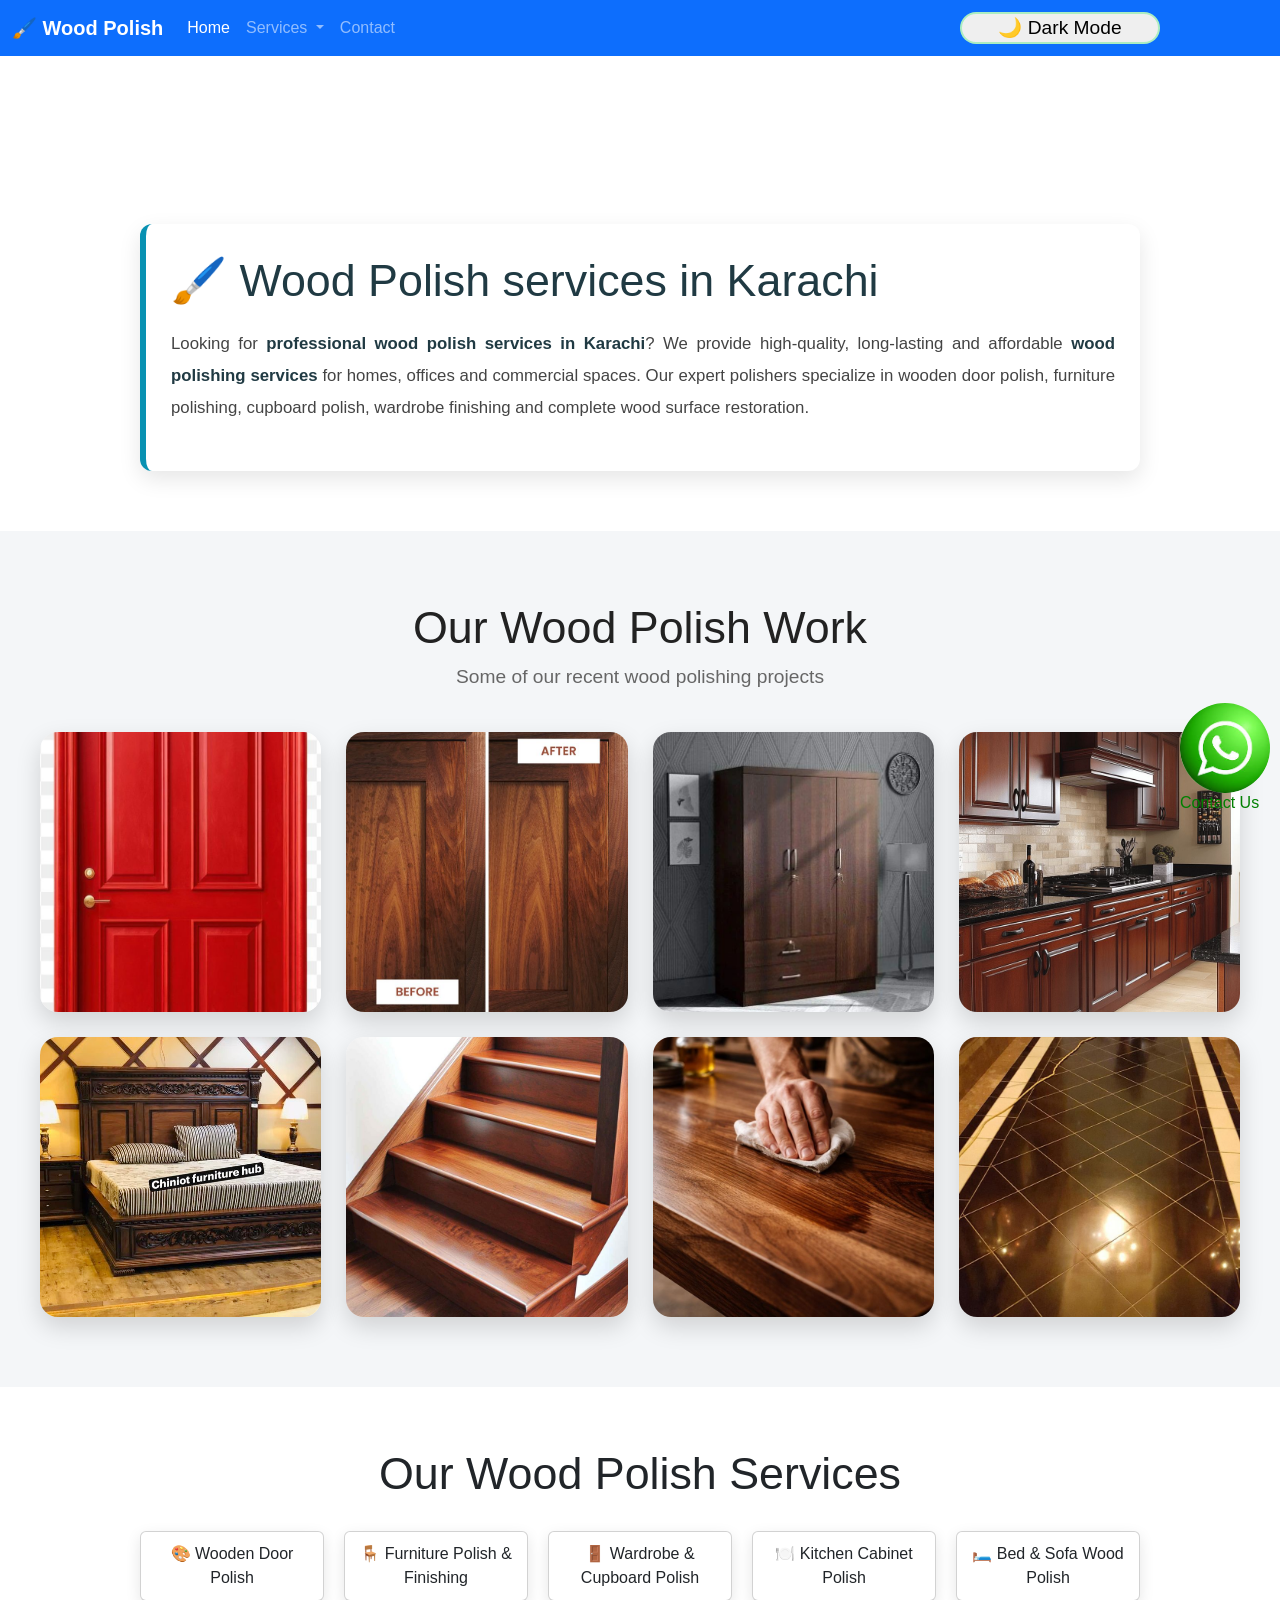
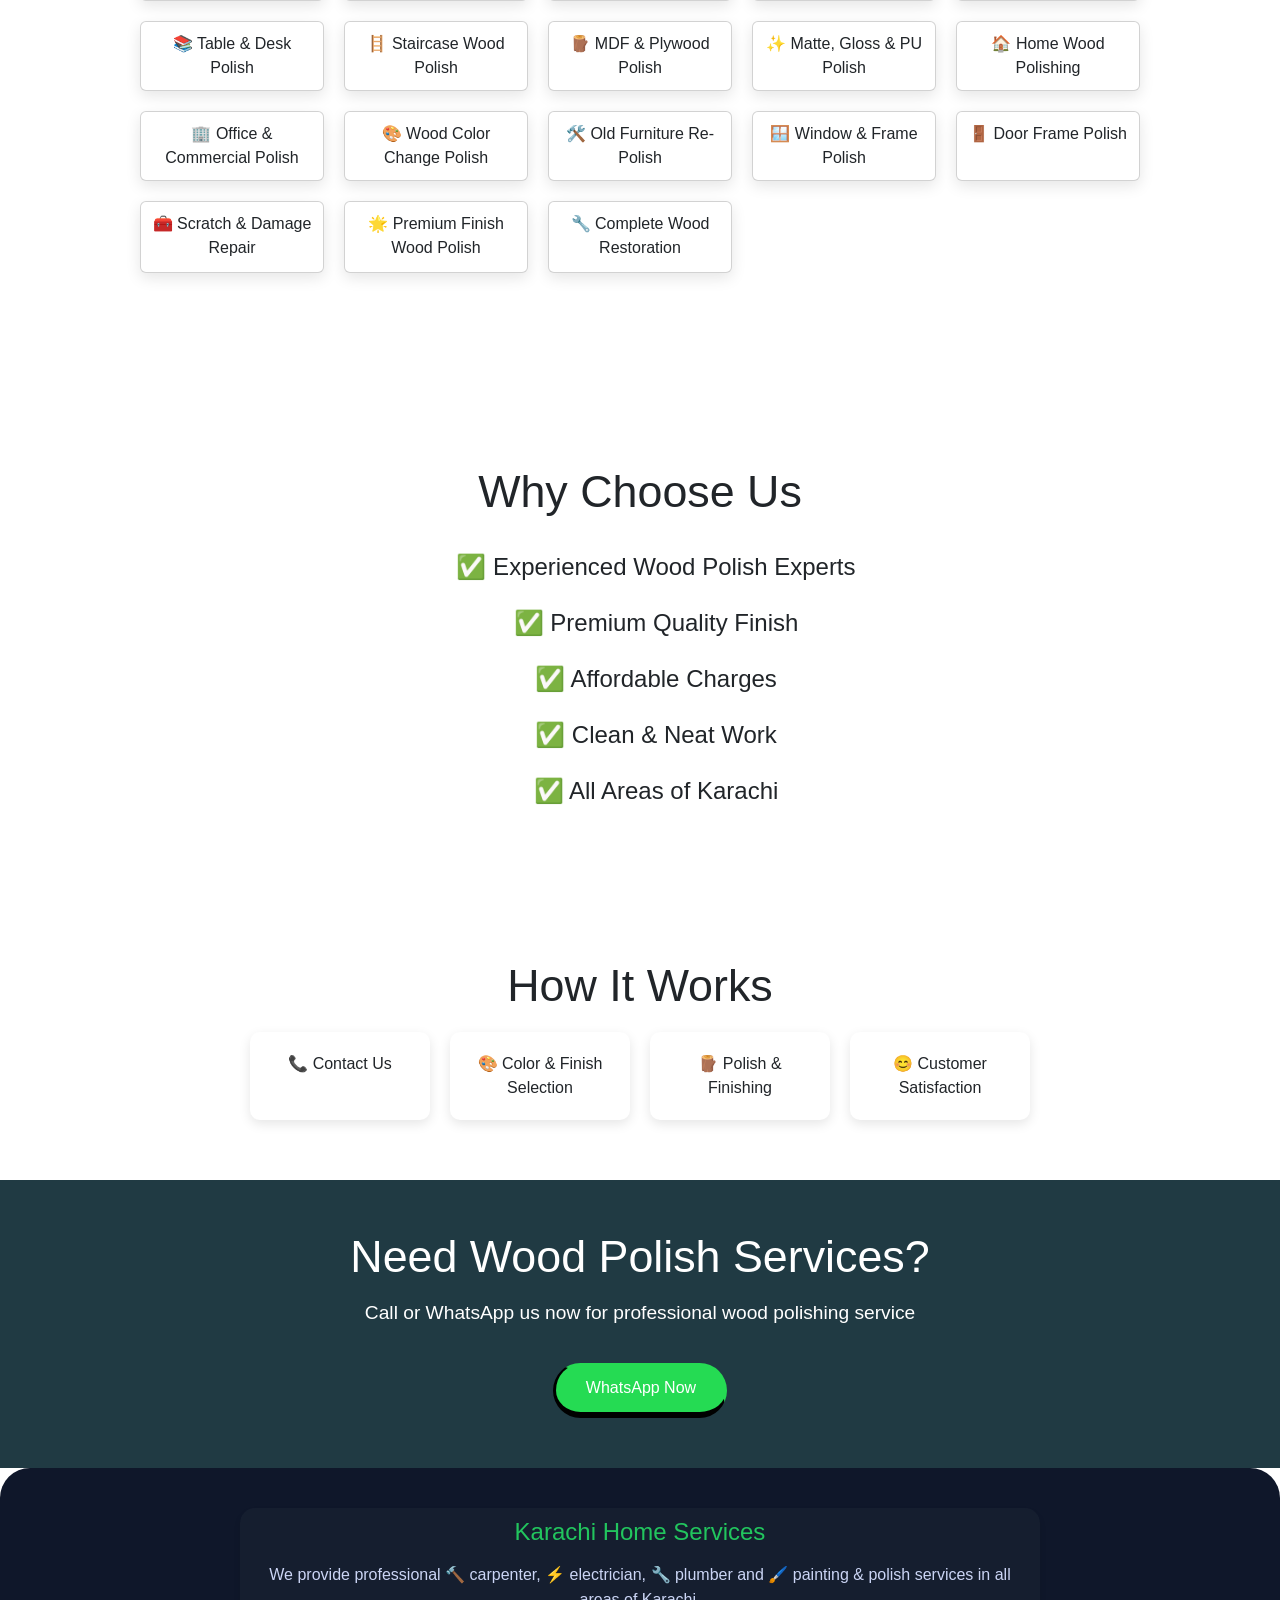
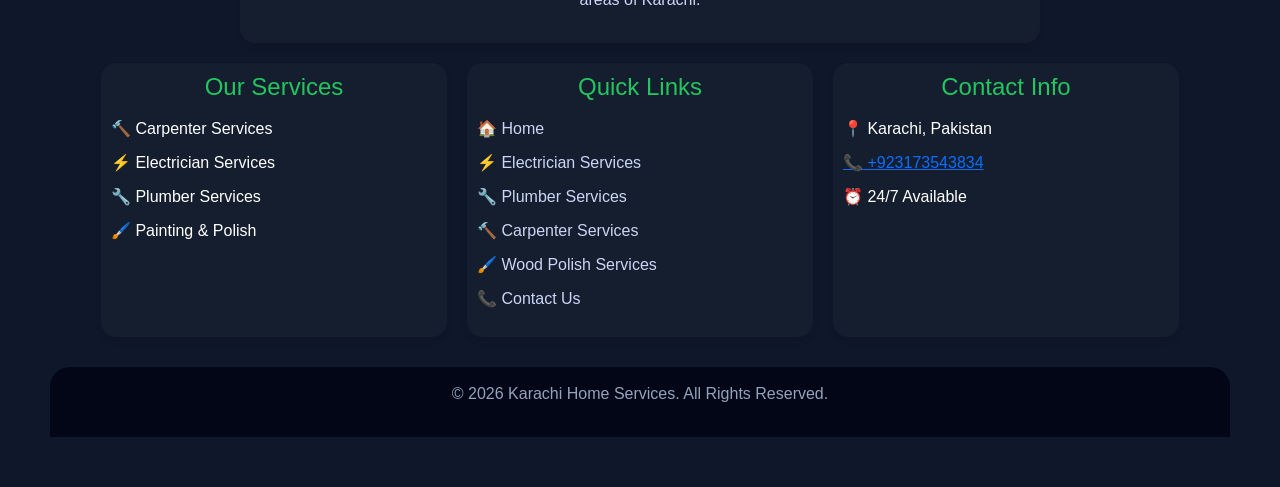
<file: painting.html>
<!DOCTYPE html>
<html lang="en">
<head>
    <meta charset="UTF-8">
    <meta name="viewport" content="width=device-width, initial-scale=1.0">
    <title>Painting & Wood Polish Services in Karachi</title>
    <link rel="stylesheet" href="style.css">
 <link href="https://cdn.jsdelivr.net/npm/bootstrap@5.3.8/dist/css/bootstrap.min.css" rel="stylesheet" integrity="sha384-sRIl4kxILFvY47J16cr9ZwB07vP4J8+LH7qKQnuqkuIAvNWLzeN8tE5YBujZqJLB" crossorigin="anonymous">

</head>

<body>
    <script src="https://cdn.jsdelivr.net/npm/bootstrap@5.3.8/dist/js/bootstrap.bundle.min.js" integrity="sha384-FKyoEForCGlyvwx9Hj09JcYn3nv7wiPVlz7YYwJrWVcXK/BmnVDxM+D2scQbITxI" crossorigin="anonymous"></script>
  

    <!-- HERO -->
    <header style="background: none;">
       <nav class="navbar navbar-expand-lg navbar-dark bg-primary" style="background-color: #04090ac9 ;">
  <div class="container-fluid">

    <a class="navbar-brand fw-bold" href="index.html">
      🖌️ Wood Polish
    </a>

    <!-- Mobile Toggle -->
    <button class="navbar-toggler" type="button"
            data-bs-toggle="collapse"
            data-bs-target="#navbarContent">
      <span class="navbar-toggler-icon"></span>
    </button>

    <div class="collapse navbar-collapse" id="navbarContent">

      <ul class="navbar-nav me-auto mb-2 mb-lg-0">

        <li class="nav-item">
          <a class="nav-link active" href="index.html">Home</a>
        </li>

        <!-- SERVICES DROPDOWN -->
        <li class="nav-item dropdown">
          <a class="nav-link dropdown-toggle"
             href="#"
             role="button"
             data-bs-toggle="dropdown">
             Services
          </a>

          <ul class="dropdown-menu">
            <li><a class="dropdown-item" href="electrician.html">⚡ Electrician</a></li>
            <li><a class="dropdown-item" href="plumber.html">🔧 Plumber</a></li>
            <li><a class="dropdown-item" href="carpenter.html">🔨 Carpenter</a></li>
            <li><a class="dropdown-item" href="painting.html">🖌️ Wood Polish</a></li>
          </ul>
        </li>

        <li class="nav-item">
          <a class="nav-link" href="contact.html">Contact</a>
        </li>

      </ul>

      <!-- DARK MODE BUTTON -->
      <button id="darkToggle" class="dark-mode" style="border-radius: 30px;">
        🌙 Dark Mode
      </button>

    </div>
  </div>
</nav>

    </header>  
    <script>
document.addEventListener("DOMContentLoaded", function () {
  const toggleBtn = document.getElementById("darkToggle");

  // Load saved mode
  if (localStorage.getItem("theme") === "dark") {
    document.body.classList.add("dark-mode");
    toggleBtn.textContent = "☀️ Light Mode";
  }

  toggleBtn.addEventListener("click", function () {
    document.body.classList.toggle("dark-mode");

    if (document.body.classList.contains("dark-mode")) {
      localStorage.setItem("theme", "dark");
      toggleBtn.textContent = "☀️ Light Mode";
    } else {
      localStorage.setItem("theme", "light");
      toggleBtn.textContent = "🌙 Dark Mode";
    }
  });
});
</script>

    <br><br><br><br>
    <section class="intro">
      <h1>🖌️ Wood Polish services in Karachi</h1>
    
    <p>
Looking for <strong>professional wood polish services in Karachi</strong>?  
We provide high-quality, long-lasting and affordable <strong>wood polishing services</strong>
for homes, offices and commercial spaces. Our expert polishers specialize in
wooden door polish, furniture polishing, cupboard polish,
wardrobe finishing and complete wood surface restoration.
</p>
</section>

<!-- WORK GALLERY -->
<section class="gallery">
    
    <h2>Our Wood Polish Work</h2>
    <p>Some of our recent wood polishing projects</p>

    <div class="gallery-box">
        <div class="img-box">
            <img src="door-polish.jpg" alt="Wooden Door Polish">
            <div class="overlay">Wooden Door Polish</div>
        </div>

        <div class="img-box">
            <img src="furniture-polish.jpg" alt="Furniture Polish">
            <div class="overlay">Furniture Polish</div>
        </div>

        <div class="img-box">
            <img src="wardrobe-polish.jpg" alt="Wardrobe Polish">
            <div class="overlay">Wardrobe Polish</div>
        </div>

        <div class="img-box">
            <img src="kitchen-cabinet-polish.jpg" alt="Kitchen Cabinet Polish">
            <div class="overlay">Kitchen Cabinet Polish</div>
        </div>

        <div class="img-box">
            <img src="bed-polish.jpg" alt="Bed Polish Work">
            <div class="overlay">Bed & Furniture Polish</div>
        </div>

        <div class="img-box">
            <img src="stairs-polish.jpg" alt="Wooden Stair Polish">
            <div class="overlay">Stair Wood Polish</div>
        </div>

        <div class="img-box">
            <img src="table-polish.jpg" alt="Table Polish">
            <div class="overlay">Table & Desk Polish</div>
        </div>

        <div class="img-box">
            <img src="floor-polish.jpg" alt="Wood Floor Polish">
            <div class="overlay">Wood Floor Polish</div>
        </div>
</section>

<section class="services">
    
    <h2>Our Wood Polish Services</h2>
    <div class="service-box">
    <div class="card">🎨 Wooden Door Polish</div>
    <div class="card">🪑 Furniture Polish & Finishing</div>
    <div class="card">🚪 Wardrobe & Cupboard Polish</div>
    <div class="card">🍽️ Kitchen Cabinet Polish</div>
    <div class="card">🛏️ Bed & Sofa Wood Polish</div>
    <div class="card">📚 Table & Desk Polish</div>
    <div class="card">🪜 Staircase Wood Polish</div>
    <div class="card">🪵 MDF & Plywood Polish</div>
    <div class="card">✨ Matte, Gloss & PU Polish</div>
    <div class="card">🏠 Home Wood Polishing</div>
    <div class="card">🏢 Office & Commercial Polish</div>
    <div class="card">🎨 Wood Color Change Polish</div>
    <div class="card">🛠️ Old Furniture Re-Polish</div>
    <div class="card">🪟 Window & Frame Polish</div>
    <div class="card">🚪 Door Frame Polish</div>
    <div class="card">🧰 Scratch & Damage Repair</div>
    <div class="card">🌟 Premium Finish Wood Polish</div>
    <div class="card">🔧 Complete Wood Restoration</div>
    <br><br><br>
</div>
</section>

<br><br><br>

<!-- WHY US -->
<section class="why-us">
    <h2>Why Choose Us</h2>
    <ul>
        <li>✅ Experienced Wood Polish Experts</li>
        <li>✅ Premium Quality Finish</li>
        <li>✅ Affordable Charges</li>
        <li>✅ Clean & Neat Work</li>
        <li>✅ All Areas of Karachi</li>
    </ul>
</section>

<!-- PROCESS -->
<section class="process">
    <h2>How It Works</h2>
    <div class="steps">
        <div class="step">📞 Contact Us</div>
        <div class="step">🎨 Color & Finish Selection</div>
        <div class="step">🪵 Polish & Finishing</div>
        <div class="step">😊 Customer Satisfaction</div>
    </div>
</section>

<!-- CTA -->
<section class="cta">
    <h2>Need Wood Polish Services?</h2>
    <p>Call or WhatsApp us now for professional wood polishing service</p>
    <a href="https://wa.me/03173543834" class="btn whatsapp">WhatsApp Now</a>
</section>
 <section class="contact4" id="WhatsApp" >
        <a href="https://wa.me/03173543834"name='y'>
          <img src="whatsapp.png" alt="WhatsApp" ></a>
        <h3 name="y">Contact Us</h3>
    </section>




    <footer class="footer">
    

        <!-- ABOUT -->
         <div class="footer-about">
        <div class="footer-box">
            <h3>Karachi Home Services</h3>
            <p>
                We provide professional 🔨 carpenter, ⚡ electrician, 🔧 plumber
                and 🖌️ painting & polish services in all areas of Karachi.
            </p>
        </div>
        </div>
        <div class="footer-container">
        <!-- SERVICES -->
         <!-- <Div class="footer-box1"> -->
        <div class="footer-box">
            <h3>Our Services</h3>
            <ul>
                <!-- <LI>🏠 Home</LI> -->
                <li>🔨 Carpenter Services</a></li>
                <li>⚡ Electrician Services</li>
                <li>🔧 Plumber Services</li>
                <li>🖌️ Painting & Polish</li>
            </ul>
        </div>

        <!-- QUICK LINKS -->
        <div class="footer-box">
            <h3>Quick Links</h3>
            <ul>
                <LI><a href="index.html">🏠 Home</a></LI>
                <li><a href="electrician.html">⚡ Electrician Services</a ></li>
                <li><a href="plumber.html">🔧 Plumber Services</a ></li>        
                <li><a href="carpenter.html">🔨 Carpenter Services</a ></li>
                <li><a href="painting.html">🖌️ Wood Polish Services</a ></li>
                <li><a href="contact.html">📞 Contact Us</a ></li>
                
            </ul>
        </div>

        <!-- CONTACT -->
        <div class="footer-box">
            <h3>Contact Info</h3>
            <li>📍 Karachi, Pakistan</li>
            <li><A href="https://wa.me/03173543834" target="_blank">📞 +923173543834 </A></li>
            <li>⏰ 24/7 Available</li>
        </div>

    </div>
    <!-- </Div> -->

    <!-- BOTTOM BAR -->
    <div class="footer-bottom">
        <p>© 2026 Karachi Home Services. All Rights Reserved.</p>
    </div>
</footer>

</body>
</html>
</file>
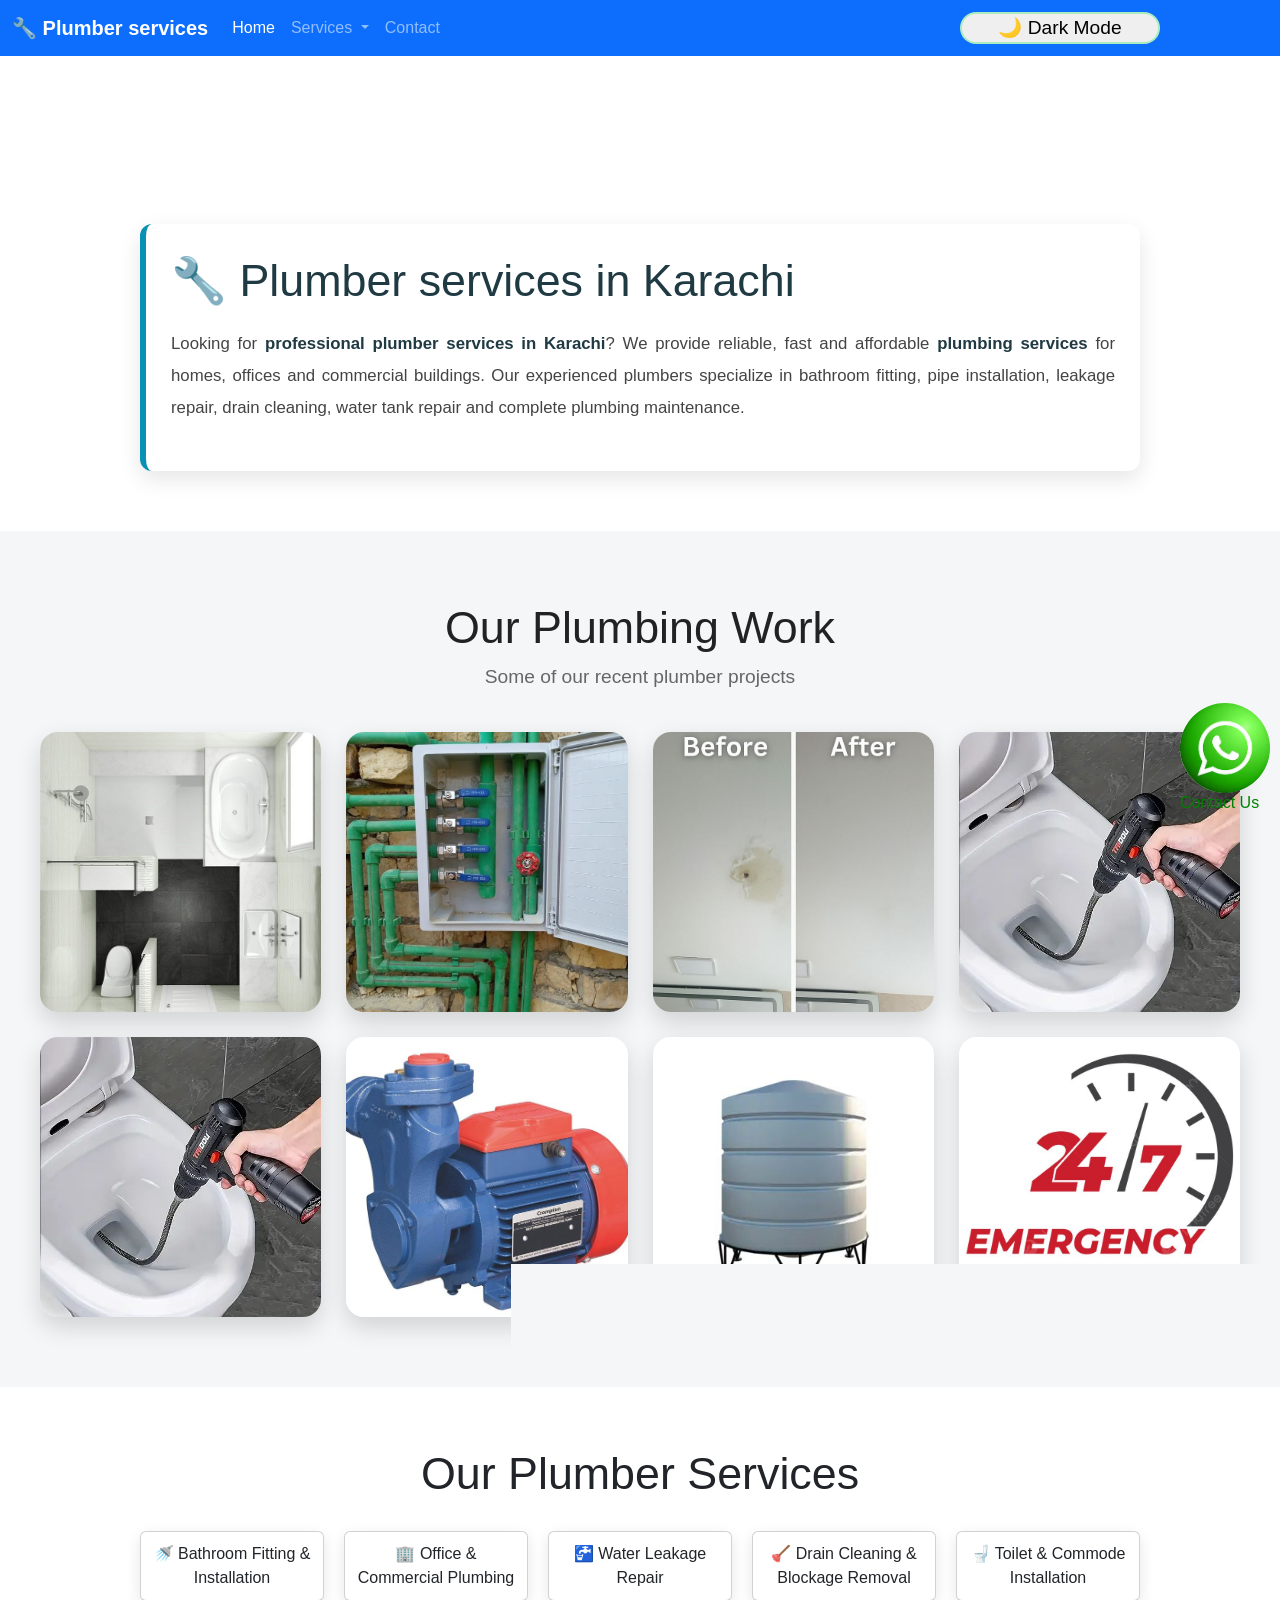
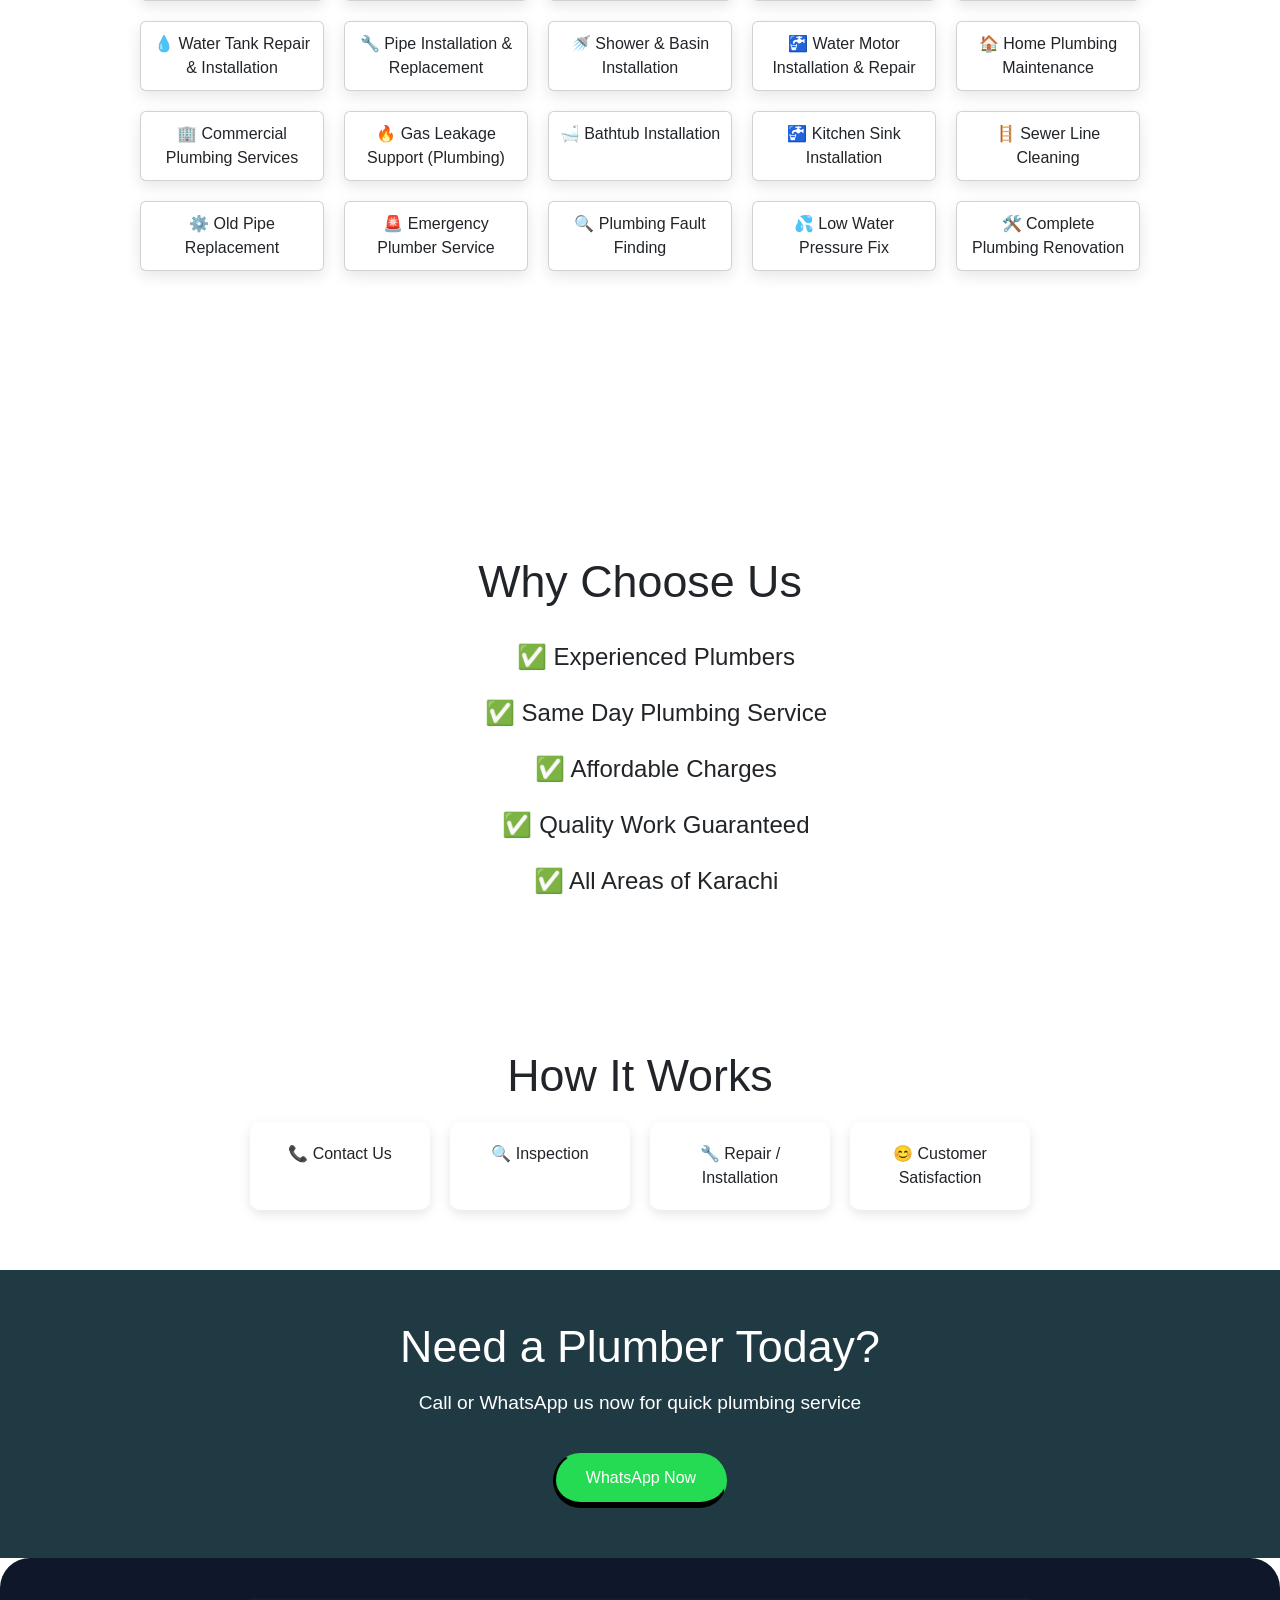
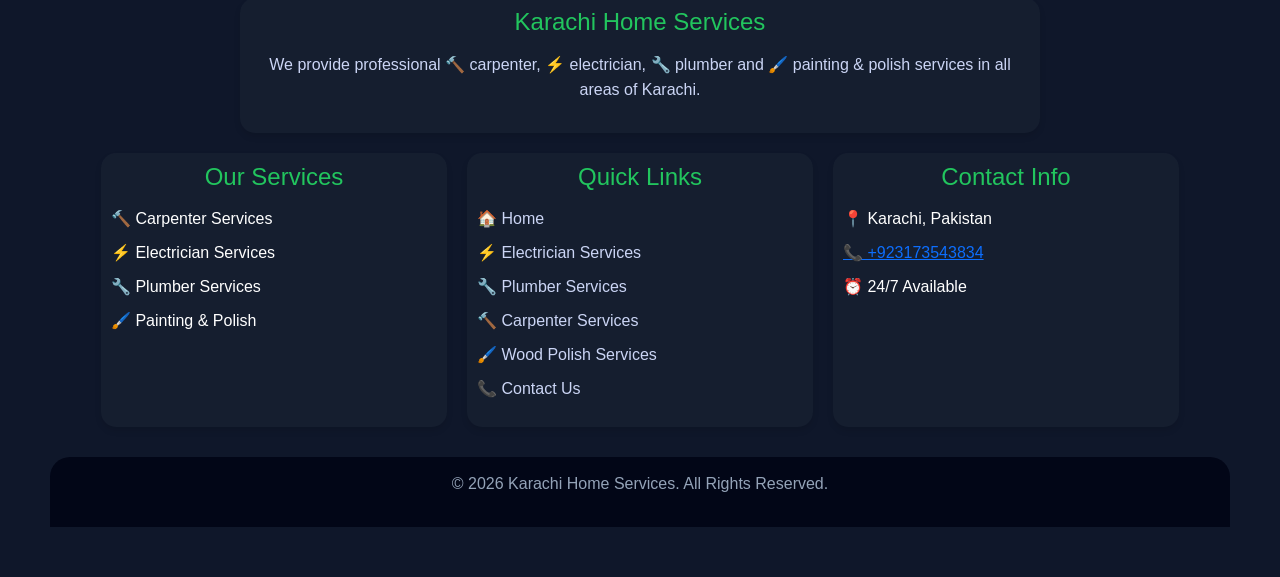
<file: plumber.html>
<!DOCTYPE html>
<html lang="en">
<head>
    <meta charset="UTF-8">
    <meta name="viewport" content="width=device-width, initial-scale=1.0">
    <title>Plumber Services in Karachi</title>
    <link rel="stylesheet" href="style.css">
 <link href="https://cdn.jsdelivr.net/npm/bootstrap@5.3.8/dist/css/bootstrap.min.css" rel="stylesheet" integrity="sha384-sRIl4kxILFvY47J16cr9ZwB07vP4J8+LH7qKQnuqkuIAvNWLzeN8tE5YBujZqJLB" crossorigin="anonymous">

</head>

<body>
    <script src="https://cdn.jsdelivr.net/npm/bootstrap@5.3.8/dist/js/bootstrap.bundle.min.js" integrity="sha384-FKyoEForCGlyvwx9Hj09JcYn3nv7wiPVlz7YYwJrWVcXK/BmnVDxM+D2scQbITxI" crossorigin="anonymous"></script>
  

    <!-- HERO -->
    <header style="background: none;">
       <nav class="navbar navbar-expand-lg navbar-dark bg-primary" style="background-color: #04090ac9 ;">
  <div class="container-fluid">

    <a class="navbar-brand fw-bold" href="index.html">
      🔧 Plumber services
    </a>

    <!-- Mobile Toggle -->
    <button class="navbar-toggler" type="button"
            data-bs-toggle="collapse"
            data-bs-target="#navbarContent">
      <span class="navbar-toggler-icon"></span>
    </button>

    <div class="collapse navbar-collapse" id="navbarContent">

      <ul class="navbar-nav me-auto mb-2 mb-lg-0">

        <li class="nav-item">
          <a class="nav-link active" href="index.html">Home</a>
        </li>

        <!-- SERVICES DROPDOWN -->
        <li class="nav-item dropdown">
          <a class="nav-link dropdown-toggle"
             href="#"
             role="button"
             data-bs-toggle="dropdown">
             Services
          </a>

          <ul class="dropdown-menu">
            <li><a class="dropdown-item" href="electrician.html">⚡ Electrician</a></li>
            <li><a class="dropdown-item" href="plumber.html">🔧 Plumber</a></li>
            <li><a class="dropdown-item" href="carpenter.html">🔨 Carpenter</a></li>
            <li><a class="dropdown-item" href="painting.html">🖌️ Wood Polish</a></li>
          </ul>
        </li>

        <li class="nav-item">
          <a class="nav-link" href="contact.html">Contact</a>
        </li>

      </ul>

      <!-- DARK MODE BUTTON -->
      <button id="darkToggle" class="dark-mode" style="border-radius: 30px;">
        🌙 Dark Mode
      </button>

    </div>
  </div>
</nav>

    </header>  
    <script>
document.addEventListener("DOMContentLoaded", function () {
  const toggleBtn = document.getElementById("darkToggle");

  // Load saved mode
  if (localStorage.getItem("theme") === "dark") {
    document.body.classList.add("dark-mode");
    toggleBtn.textContent = "☀️ Light Mode";
  }

  toggleBtn.addEventListener("click", function () {
    document.body.classList.toggle("dark-mode");

    if (document.body.classList.contains("dark-mode")) {
      localStorage.setItem("theme", "dark");
      toggleBtn.textContent = "☀️ Light Mode";
    } else {
      localStorage.setItem("theme", "light");
      toggleBtn.textContent = "🌙 Dark Mode";
    }
  });
});
</script>

    <br><br><br><br>
    <section class="intro">
     <h1>🔧 Plumber services in Karachi</h1> 
    
    <p>
Looking for <strong>professional plumber services in Karachi</strong>?  
We provide reliable, fast and affordable <strong>plumbing services</strong> for homes,
offices and commercial buildings. Our experienced plumbers specialize in
bathroom fitting, pipe installation, leakage repair,
drain cleaning, water tank repair and complete plumbing maintenance.
</p>
</section>

<!-- WORK GALLERY -->
<section class="gallery">
    
    <h2>Our Plumbing Work</h2>
    <p>Some of our recent plumber projects</p>

    <div class="gallery-box">
        <div class="img-box">
            <img src="bathroom-fitting.jpg" alt="Bathroom Plumbing Work">
            <div class="overlay">Bathroom Fitting</div>
        </div>

        <div class="img-box">
            <img src="pipe-installation.jpg" alt="Pipe Installation">
            <div class="overlay">Pipe Installation</div>
        </div>

        <div class="img-box">
            <img src="leakage-repair.jpg" alt="Leakage Repair">
            <div class="overlay">Water Leakage Repair</div>
        </div>

        <div class="img-box">
            <img src="drain-cleaning.jpg" alt="Drain Cleaning Service">
            <div class="overlay">Drain Cleaning</div>
        </div>

        <div class="img-box">
            <img src="drain-cleaning.jpg" alt="Commode Installation">
            <div class="overlay">Toilet & Commode Installation</div>
        </div>

        <div class="img-box">
            <img src="water-motor.jpg" alt="Water Motor Plumbing">
            <div class="overlay">Water Motor Plumbing</div>
        </div>

        <div class="img-box">
            <img src="water-tank.jpg" alt="Water Tank Repair">
            <div class="overlay">Water Tank Repair</div>
        </div>

        <div class="img-box">
            <img src="emergency-plumber.jpg" alt="Emergency Plumbing Service">
            <div class="overlay">Emergency Plumbing Service</div>
        </div>
</section>

<section class="services">
    
    <h2>Our Plumber Services</h2>
    <div class="service-box">
    <div class="card">🚿 Bathroom Fitting & Installation</div>
    <div class="card">🏢 Office & Commercial Plumbing</div>
    <div class="card">🚰 Water Leakage Repair</div>
    <div class="card">🪠 Drain Cleaning & Blockage Removal</div>
    <div class="card">🚽 Toilet & Commode Installation</div>
    <div class="card">💧 Water Tank Repair & Installation</div>
    <div class="card">🔧 Pipe Installation & Replacement</div>
    <div class="card">🚿 Shower & Basin Installation</div>
    <div class="card">🚰 Water Motor Installation & Repair</div>
    <div class="card">🏠 Home Plumbing Maintenance</div>
    <div class="card">🏢 Commercial Plumbing Services</div>
    <div class="card">🔥 Gas Leakage Support (Plumbing)</div>
    <div class="card">🛁 Bathtub Installation</div>
    <div class="card">🚰 Kitchen Sink Installation</div>
    <div class="card">🪜 Sewer Line Cleaning</div>
    <div class="card">⚙️ Old Pipe Replacement</div>
    <div class="card">🚨 Emergency Plumber Service</div>
    <div class="card">🔍 Plumbing Fault Finding</div>
    <div class="card">💦 Low Water Pressure Fix</div>
    <div class="card">🛠️ Complete Plumbing Renovation</div>
    <br><br><br>
</div>
</section>

<br><br><br>

<!-- WHY US -->
<section class="why-us">
    <h2>Why Choose Us</h2>
    <ul>
        <li>✅ Experienced Plumbers</li>
        <li>✅ Same Day Plumbing Service</li>
        <li>✅ Affordable Charges</li>
        <li>✅ Quality Work Guaranteed</li>
        <li>✅ All Areas of Karachi</li>
    </ul>
</section>

<!-- PROCESS -->
<section class="process">
    <h2>How It Works</h2>
    <div class="steps">
        <div class="step">📞 Contact Us</div>
        <div class="step">🔍 Inspection</div>
        <div class="step">🔧 Repair / Installation</div>
        <div class="step">😊 Customer Satisfaction</div>
    </div>
</section>
 <section class="contact4" id="WhatsApp" >
        <a href="https://wa.me/03173543834"name='y'>
          <img src="whatsapp.png" alt="WhatsApp" ></a>
        <h3 name="y">Contact Us</h3>
    </section>

<!-- CTA -->
<section class="cta">
    <h2>Need a Plumber Today?</h2>
    <p>Call or WhatsApp us now for quick plumbing service</p>
    <a href="https://wa.me/03173543834" class="btn whatsapp">WhatsApp Now</a>
</section>



<footer class="footer">
    

        <!-- ABOUT -->
         <div class="footer-about">
        <div class="footer-box">
            <h3>Karachi Home Services</h3>
            <p>
                We provide professional 🔨 carpenter, ⚡ electrician, 🔧 plumber
                and 🖌️ painting & polish services in all areas of Karachi.
            </p>
        </div>
        </div>
        <div class="footer-container">
        <!-- SERVICES -->
         <!-- <Div class="footer-box1"> -->
        <div class="footer-box">
            <h3>Our Services</h3>
            <ul>
                <!-- <LI>🏠 Home</LI> -->
                <li>🔨 Carpenter Services</a></li>
                <li>⚡ Electrician Services</li>
                <li>🔧 Plumber Services</li>
                <li>🖌️ Painting & Polish</li>
            </ul>
        </div>

        <!-- QUICK LINKS -->
        <div class="footer-box">
            <h3>Quick Links</h3>
            <ul>
                <LI><a href="index.html">🏠 Home</a></LI>
                <li><a href="electrician.html">⚡ Electrician Services</a ></li>
                <li><a href="plumber.html">🔧 Plumber Services</a ></li>        
                <li><a href="carpenter.html">🔨 Carpenter Services</a ></li>
                <li><a href="painting.html">🖌️ Wood Polish Services</a ></li>
                <li><a href="contact.html">📞 Contact Us</a ></li>
                
            </ul>
        </div>

        <!-- CONTACT -->
        <div class="footer-box">
            <h3>Contact Info</h3>
            <li>📍 Karachi, Pakistan</li>
            <li><A href="https://wa.me/03173543834" target="_blank">📞 +923173543834 </A></li>
            <li>⏰ 24/7 Available</li>
        </div>

    </div>
    <!-- </Div> -->

    <!-- BOTTOM BAR -->
    <div class="footer-bottom">
        <p>© 2026 Karachi Home Services. All Rights Reserved.</p>
    </div>
</footer>

</body>
</html>
</file>
<file: style.css>
* {
    margin: 0;
    padding: 0;
    box-sizing: border-box;
    font-family: 'Poppins', sans-serif;
}

/* LIGHT MODE */
body {
    background: #f8fafc;
    color: #000000;
    transition: background 0.4s ease, color 0.4s ease;
}

/* DARK MODE */
body.dark-mode {
    background: #000000 !important;
    color: #e5e7eb !important;
}

.navbar .nav-link,
.navbar .nav-link.active,
.navbar .nav-link:focus,
.navbar .dropdown-item:focus {
    border-bottom: none !important;
    box-shadow: none !important;
    /* some bootstrap use shadow for focus */
    outline: none !important;
}


/* SECTIONS */
/* .dark-mode .plumber,
.dark-mode .electrician,
.dark-mode .carpenter,
.dark-mode .painting, */
/* .dark-mode .trust, */
/* .dark-mode .plumber1, */
.dark-mode header,
/* .dark-mode .menu , */
/* .dark-mode .footer ,
.dark-mode .footer-container,
.dark-mode .footer-box ,
.dark-mode .footer-bottom , */
/* .dark-mode .header-top, */
.dark-mode marquee p,
/* .dark-mode .card1 , */
/* .dark-mode .service , */
.dark-mode #darkToggle {
    background: #6e6f7048 !important;
    color: #e5e7eb !important;
}

.dark-mode .menu {
    color: #e5e7eb !important;
    background: #0891b2;
}


.dark-mode .card1 {
    background: #0c0c0caf !important;
    color: #e5e7eb !important;
}



/* header */
header {
    display: block;
    align-items: right;
    justify-content: flex-end;
    /* left alignment */
    gap: 20px;
    /* space between icon and title */
    /* padding: 10px; */
    background: linear-gradient(135deg, #0ea5a4, #0891b2);
    color: #fff;
    /* position: sticky; */
    scroll-behavior: smooth;
    position: fixed;
    top: 0;
    left: 0;
    width: 100%;
    z-index: 1000;
    height: 10%;
}

header h1 {
    /* background: linear-gradient(135deg, #0ea5a4, #0891b2); */
    position: relative;
    z-index: 3;
    color: #ffffff;
    padding: 30px 15px;
    text-align: center;
    right: 10%;
    left: 0%;
    font-size: clamp(0.5rem, 4vw, 1.9rem);
}

#darkToggle {
    position: fixed;
    z-index: 3;
    left: 75%;
    width: 200px;
    border: solid 2px #5fe98d79;
    /* bottom: 20px;
    right: 20px;
    padding: 10px 15px;*/
    font-size: clamp(0.7rem, 3vw, 1.2rem);
    /*border: none;
    border-radius: 8px;
    background-color: #0ea5a4;
    color: #fff;
    cursor: pointer;
    transition: background-color 0.3s ease, color 0.3s ease; */
}

.header-top {
    display: flex;
    justify-content: space-between;
    align-items: center;
    padding: 10px 20px;
    background: linear-gradient(135deg, #0ea5a4, #0891b2);
}

.header-top button {
    font-size: clamp(0.5rem, 3vw, 1.2rem);
    padding: 6px 8px;
    border: none;
    border-radius: 8px;
    background-color: #ffffff;
    color: #0891b2;
    cursor: pointer;
    transition: background-color 0.3s ease, color 0.3s ease;
}

header marquee p {
    font-size: clamp(0.7rem, 4vw, 1.5rem);
    font-weight: 500;
    color: #334155;
    background-color: #bbe7bfdc;
    width: fit-content;
}

#menubtn {
    position: absolute;
    text-align: left;
    left: 10px;
    top: 0px;
    margin-bottom: 100px;


    right: 20px;
    background: transparent;
    border: none;
    color: rgb(0, 0, 0);
    font-size: clamp(1.9rem, 7vw, 4.7rem);
    cursor: pointer;
}

#menu {
    list-style: none;
    margin-top: 10px;
    text-align: left;
    position: relative;
    /* ya absolute / fixed */
    /* z-index: -3; */


}

#menu li a {
    text-decoration: none;
    font-size: 15px;
    font-weight: 500;
    /* color: #d7d7e0;              header dark ho to white */
    position: relative;
    padding: 6px 0;
    transition: all 0.3s ease;

}

#menu li a::after {
    content: '';
    position: absolute;
    width: 0;
    height: 2px;
    display: block;
    margin-top: 5px;
    right: 0;
    background: #ffffff;
    /* header dark ho to white */
    transition: width 0.7s ease;
}

#menu li a:hover::after {
    width: 100%;
    left: 0;
    background: #ffffff;
    /* header dark ho to white */
}

.menu {
    display: flex;
    justify-content: center;
    padding-left: 15px;
    padding-top: 5px;
    padding-right: 10px;
    padding-bottom: 10px;
    /* background-color: #fff; */
    background-color: linear-gradient(135deg, #0ea5a4, #0891b2);
    color: white;
    width: fit-content;
    gap: 210px;
    border-radius: 0 0 8px 8px;
}

.trust {
    width: 100%;
    max-width: 800px;
    padding: 20px;
    text-align: center;
    margin: 0px auto;
    /* font-size: clamp(0.5rem, 3vw, 2.5rem); */

}

.trust h2 {
    font-size: clamp(1.0rem, 4vw, 2.8rem);
    margin-bottom: 15px;
    text-align: center;
    animation: headingAnim 1s ease-in-out forwards;

}

@keyframes headingAnim {
    from {
        opacity: 0;
        transform: translateY(-30px);
    }

    to {
        opacity: 1;
        transform: translateY(0);
    }
}



.trust li {
    text-decoration: none;
    font-size: clamp(0.7rem, 4vw, 1.7rem);
    text-align: left;
    animation: headingAnim 1s ease-out forwards;
    /* color: palevioletred; */
    list-style: none;
}

.electrician,
.plumber,
.carpenter,
.painting {
    display: flex;
    width: 100%;
    max-width: 1200px;
    padding: 20px;
    text-align: center;
    margin: 0px auto;
    padding: 20px;
    /* font-size: clamp(1.0rem, 4vw, 2.8rem); */

}

.plumber1 {
    display: block;
    width: 100%;
    max-width: 1200px;
    padding: 20px;
    text-align: center;
    margin: 0px auto;
    padding: 20px;
    /* font-size: clamp(1.0rem, 4vw, 2.8rem); */

}

.plumber1 h2 {
    font-size: clamp(1.0rem, 4vw, 2.8rem);
    margin-bottom: 15px;
    text-align: center;
    animation: headingAnim 1s ease-in-out forwards;

}

.plumber1 p {
    font-size: clamp(0.7rem, 4vw, 1.7rem);
    display: flex;
    justify-content: center;
    margin: 0px auto;
    text-align: justify;
    animation: slideUp 2s ease-out forwards;
    width: 100%;
    max-width: 800px;
}

.plumber1 img {
    display: block;
    /* justify-content: center;
    align-items: center; */
    width: 100%;
    max-width: 600px;
    height: 100%;
    max-height: 300px;

    height: auto;
    margin: 0px auto;
    border-radius: 8px;
    animation: slideUp 1s ease-in-out forwards;
}

.plumber1 img:hover {
    transform: scale(1.1);
    filter: brightness(1.4);
    box-shadow: 0 10px 20px rgba(0, 0, 0, 0.3);
    /* professional lift effect */
    transform: scale(1.1) rotate(20deg) translateY(-10px);
}

.plumber1 button {
    display: block;
    margin: 20px auto;
    padding: 10px 20px;
    font-size: clamp(0.7rem, 4vw, 1.5rem);
    background-color: #0ea5a4;
    color: #fff;
    border: none;
    border-radius: 30px;
    border: solid 3px #8db8db;
    cursor: pointer;
    transition: background-color 0.3s ease;
}

.plumber1 button a {
    text-decoration: none;
    color: #ffffffa6;
}

.plumber1 button:hover {
    background-color: #0891b2;
    border: solid 3px #022d50;
    border-radius: 20px;
}

.card1 {
    /* border: solid 2px black; */
    border-radius: 20px;
    box-shadow: 0 4px 8px rgba(0, 0, 0, 0.301);
    padding: 20px;
    /* margin: 20px; */
    /* background-color: #1d497c41; */
    display: grid;
    /* grid-template-columns: repeat(2, 1fr); */
    /* gap: 20px; */
}

.electrician button,
.plumber button,
.carpenter button,
.painting button {
    display: block;
    margin-top: 30px;
    /* margin: 20px auto; */
    padding: 10px 20px;
    font-size: clamp(0.7rem, 4vw, 1.5rem);
    background-color: #0ea5a4;
    color: #fff;
    border: none;
    border-radius: 30px;
    border: solid 3px #8db8db;
    cursor: pointer;
    transition: background-color 0.3s ease;
}

.contact4 {
    position: fixed;
    right: 10px;
    bottom: 80px;
}

.contact4 img {
    height: 90px;
    width: 90px;
    border-radius: 50%;
}

.contact4 h3 {
    font-size: 1rem;
    color: green;
}

.electrician button a,
.plumber button a,
.carpenter button a,
.painting button a {
    text-decoration: none;
    color: #ffffffa6;
}

.electrician button:hover,
.plumber button:hover,
.carpenter button:hover,
.painting button:hover {
    background-color: #0891b2;
    border: solid 3px #022d50;
    border-radius: 20px;
}

.electrician h2,
.plumber h2,
.carpenter h2,
.painting h2 {
    font-size: clamp(1.5rem, 4vw, 2.8rem);
    margin-bottom: 15px;
    text-align: left;
    animation: headingAnim 1s ease-in-out forwards;

}

.electrician p,
.plumber p,
.carpenter p,
.painting p {
    font-size: clamp(0.7rem, 4vw, 1.7rem);
    display: flex;
    justify-content: center;
    margin: 0px auto;
    text-align: justify;
    animation: slideUp 2s ease-out forwards;
    width: 100%;
    max-width: 800px;
}

.problem {
    margin-right: 10px;
}

.electrician img,
.plumber img,
.carpenter img,
.painting img {
    display: block;
    /* justify-content: center;
    align-items: center; */
    width: 100%;
    max-width: 400px;
    height: 100%;
    max-height: 270px;

    height: auto;
    margin: 0px auto;
    border-radius: 8px;
    animation: slideUp 1s ease-in-out forwards;
}

.electrician img:hover,
.plumber img:hover,
.carpenter img:hover,
.painting img:hover {
    transform: scale(1.1);
    filter: brightness(1.0);
    box-shadow: 0 10px 20px rgba(0, 0, 0, 0.3);
    /* professional lift effect */
    transform: scale(1.1) rotate(20deg) translateY(-10px);
}


@keyframes slideUp {
    from {
        transform: translateY(60px);
        opacity: 0;
    }

    to {
        transform: translateX(0px);
        opacity: 1;
    }
}

/* ================= FOOTER ================= */
.footer {
    background: #0f172a;
    color: #e5e7eb;
    padding: 50px 20px 0;
    font-family: 'Poppins', sans-serif;
    border-radius: 30px 30px 0 0;
    padding: 30px;
    /* width: 100%; */
}

/* DESKTOP / LAPTOP */
.footer-container {
    display: flex;
    justify-content: space-between;
    /* gap: 30px; */
    width: 90%;
    margin: auto;
    flex-direction: row;
    /* ✅ DESKTOP = ROW */
    transition: transform 0.3s ease, box-shadow 0.3s ease;
}

.footer-about {
    display: flex;
    justify-content: center;

}

.footer-box {
    flex: 1;
    /* min-width: 200px auto; */
    width: 50%;
    max-width: 800px;
    background-color: #b2c0b40a;
    padding: 10px;
    margin: 10px;
    margin-bottom: 10px;
    border-radius: 15px;
    box-shadow: 0 4px 6px rgba(0, 0, 0, 0.1);
    transition: transform 0.3s ease, box-shadow 0.3s ease
}

.footer-box h3 {
    font-size: clamp(1rem, 3vw, 1.5rem);
    margin-bottom: 15px;
    color: #22c55e;
    text-align: center;
}

.footer-box p {
    text-align: center;
    font-size: clamp(0.8rem, 3vw, 1.0rem);
    line-height: 1.6;
    color: #cbd5f5;
    margin-bottom: 20px;

}

.footer-box ul {
    list-style: none;
    padding: 0;

}

.footer-box li {
    font-size: clamp(0.8rem, 3vw, 1rem);
    margin-bottom: 10px;
    list-style: none;
    color: white;
}

.footer-box ul li a {
    text-decoration: none;
    color: #cbd5f5;
    transition: color 0.3s ease;
    /* margin: 100px; */
}

.footer-box ul li a:hover {
    color: #22c55e;
}

/* bottom bar */
.footer-bottom {
    margin-top: 40px;
    padding: 15px;
    text-align: center;
    border-radius: 20px 20px 0 0;
    background: #020617;
    font-size: clamp(0.5rem, 3vw, 1rem);
    color: #94a3b8;
    margin: 20px;
}

/* ================= MEDIA QUERY (MOBILE) ================= */

@media (max-width: 900px) {
    .card1 {
        /* border: solid 2px black; */
        border-radius: 20px;
        box-shadow: 0 4px 8px rgba(0, 0, 0, 0.301);
        padding: 20px;
        /* margin: 20px; */
        background-color: #dae2eb41;
        display: block;
        ;
        /* gap: 20px; */
    }

    
    .electrician h2,
    .plumber h2,
    .carpenter h2,
    .painting h2 {
        font-size: clamp(1.5rem, 4vw, 2.8rem);
        margin-bottom: 15px;
        text-align: center;
        animation: headingAnim 1s ease-in-out forwards;

    }

    .header-top {
        display: flex;
        justify-content: start;
        align-items: center;
        padding: 10px 20px;
        background: linear-gradient(135deg, #0ea5a4, #0891b2);
    }

    .electrician,
    .plumber,
    .carpenter,
    .painting {
        display: block;
        width: 100%;
        max-width: 1200px;
        padding: 20px;
        text-align: center;
        margin: 0px auto;
        padding: 20px;
        /* font-size: clamp(1.0rem, 4vw, 2.8rem); */

    }

    .electrician img,
    .plumber img,
    .carpenter img,
    .painting img {
        display: block;
        /* justify-content: center;
    align-items: center; */
        width: 100%;
        max-width: 500px;
        height: 100%;
        max-height: 450px;

        height: auto;
        margin: 0px auto;
        border-radius: 8px;
        animation: slideUp 1s ease-in-out forwards;
    }

    .electrician,
    .plumber,
    .carpenter,
    .painting {
        display: flex;
    }

    .electrician img,
    .plumber img,
    .carpenter img,
    .painting img {
        width: 160px;
        height: 170px;
    }

    .electrician h2,
    .plumber h2,
    .carpenter h2,
    .painting h2 {
        font-size: clamp(1rem, 3vw, 2.8rem);
        text-align: left;
    }

    .electrician p,
    .plumber p,
    .carpenter p,
    .painting p {
        font-size: clamp(0.5rem, 3vw, 1.7rem);

    }
}

@media (max-width: 400px) {


    .electrician,
    .plumber,
    .carpenter,
    .painting {
        display: flex;
    }

    .electrician img,
    .plumber img,
    .carpenter img,
    .painting img {
        width: 70px;
        height: 70px;
    }

   

    .electrician h2,
    .plumber h2,
    .carpenter h2,
    .painting h2 {
        font-size: clamp(1rem, 2vw, 2.8rem);
        text-align: left;
    }

    .electrician p,
    .plumber p,
    .carpenter p,
    .painting p {
        font-size: clamp(0.5rem, 2vw, 1.7rem);
    }

    #darkToggle {
        position: fixed;
        z-index: 3;
        left: 55%;
        width: 40px;
        margin-top: -40px;
        border: solid 2px #5fe98d79;
        /* bottom: 20px;
    right: 20px;
    padding: 10px 15px;
    font-size: clamp(0.7rem, 3vw, 1.2rem);
    border: none;
    border-radius: 8px;
    background-color: #0ea5a4;
    color: #fff;
    cursor: pointer;
    transition: background-color 0.3s ease, color 0.3s ease; */
    }

    .dark-mode {
        background: #000000 !important;
        color: #e5e7eb !important;
    }
}

@media (max-width: 700px) {


    .header-top {
        display: flex;
        justify-content: start;
        align-items: center;
        padding: 10px 20px;
        background: linear-gradient(135deg, #0ea5a4, #0891b2);
    }

    .electrician,
    .plumber,
    .carpenter,
    .painting {
        display: flex;
    }

    .contact4 {
        position: fixed;
        right: 10px;
        bottom: 80px;
    }

    .contact4 img {
        height: 90px;
        width: 90px;
        border-radius: 50%;
    }

    .contact4 h3 {
        font-size: 1rem;
        color: green;
    }

    .electrician img,
    .plumber img,
    .carpenter img,
    .painting img {
        width: 110px;
        height: 120px;
    }

    .electrician h2,
    .plumber h2,
    .carpenter h2,
    .painting h2 {
        font-size: clamp(1rem, 3vw, 2.8rem);
        text-align: left;
    }

    .electrician p,
    .plumber p,
    .carpenter p,
    .painting p {
        font-size: clamp(0.5rem, 3vw, 1.7rem);

    }

    #darkToggle {
        position: fixed;
        z-index: 3;
        left: 67%;
        width: 170px;
        margin-top: -40px;
        border: solid 2px #5fe98d79;
        /* bottom: 20px;
    right: 20px;
    padding: 10px 15px;
    font-size: clamp(0.7rem, 3vw, 1.2rem);
    border: none;
    border-radius: 8px;
    background-color: #0ea5a4;
    color: #fff;
    cursor: pointer;
    transition: background-color 0.3s ease, color 0.3s ease; */
    }

    .footer {
        text-align: center;
        padding: 40px 15px 0;
    }

    .footer-container {
        flex-direction: column;
        /* ✅ MOBILE = ONE COLUMN */
        align-items: center;
    }

    .footer-box {
        width: 100%;
    }
}

/* ================= END FOOTER ================= */

/* ==============electrician==================== */

* {
    margin: 0;
    padding: 0;
    box-sizing: border-box;
    font-family: poppins, sans-serif;
}

body {
    background: #f4f6f8;
    color: #333;
}

/* HERO */
.hero {
    background: linear-gradient(135deg, #0f2027, #203a43, #2c5364);
    color: #fff;
    text-align: center;
    padding: 70px 20px;
}

@media (max-width:600px) {

    #darkToggle {
        left: 170px;
        width: 120px;
        border-radius: 50px;
    }
    .contact4 {
        position: fixed;
        right: 10px;
        bottom: 80px;
    }

    .contact4 img {
        height: 50px;
        width: 50px;
        border-radius: 50%;
    }

    .contact4 h3 {
        font-size: clamp(0.6rem, 2.5vw, 1.0rem);
        color: green;
    }

}
@media (max-width:800px) {

   /* #darkToggle {
        left: 170px;
        width: 120px;
        border-radius: 50px;
    }
    .contact4 {
        position: fixed;
        right: 10px;
        bottom: 80px;
    }

    .contact4 img {
        height: 80px;
        width: 80px;
        border-radius: 50%;
    }

    .contact4 h3 {
        font-size: clamp(0.6rem, 2.5vw, 1.5rem);
        color: green;
    } */
}


.hero h1 {
    font-size: 2.2rem;
    margin-bottom: 15px;
    animation: headingAnim 1s ease-in-out forwards;
}

.dark-mode .card {
    background: #464646af !important;
    color: #e5e7eb !important;
}

.dark-mode .gallery,
.dark-mode .gallery h2,
.dark-mode .gallery p,
.dark-mode .step {
    background: #121212 !important;
    color: #e5e7eb !important;
}

.hero p {
    font-size: 1rem;
    margin-bottom: 25px;
    animation: headingAnim 1s ease-in-out forwards;
}

.hero-btns .btn {
    display: inline-block;
    padding: 12px 25px;
    margin: 5px;
    text-decoration: none;
    color: #fff;
    background: #0891b2;
    border-radius: 30px;
    transition: 0.3s;
    animation: headingAnim 1s ease-in-out forwards;
}

.hero-btns .btn:hover {
    transform: translateY(-5px);
    background: #0891b2;
}

.whatsapp {
    background: #25d366;
}

/* ELECTRICIAN INTRO TEXT */
.intro {
    max-width: 1000px;
    margin: 60px auto;
    padding: 30px 25px;
    background: #ffffff;
    border-left: #0891b2 solid 6px;
    border-radius: 12px;
    box-shadow: 0 8px 22px rgba(0, 0, 0, 0.1);
    line-height: 1.9;
    margin-top: 10%;
    text-align: justify;

}

.intro h1 {
    font-size: clamp(1.0rem, 4vw, 2.8rem);
    margin-bottom: 20px;
    color: #203a43;
    animation: headingAnim 1s ease-in-out forwards;
}

.intro p {
    font-size: 1.05rem;
    color: #444;
    margin-bottom: 18px;
    animation: headingAnim 1s ease-in-out forwards;
}

.intro strong {
    color: #203a43;
    font-weight: 600;
    animation: headingAnim 1s ease-in-out forwards;
}

/* SMALL HEADING (OPTIONAL) */
.intro h2 {
    font-size: 1.7rem;
    margin-bottom: 15px;
    color: #222;
    animation: headingAnim 1s ease-in-out forwards;
}

/* MOBILE FRIENDLY */
@media(max-width:600px) {
    .intro {
        /* padding:; */
        margin-top: 90PX;
        margin-left: 5%;
        margin-right: 5%;
    }

    .intro p {
        /* padding-top: 10%; */
        font-size: 1rem;
        text-align: justify;
    }
}

@media(max-width:1000px) {
    .intro {
        /* padding:; */
        margin-top: 90PX;
        margin-left: 5%;
        margin-right: 5%;
    }

    .intro p {
        /* padding-top: 10%; */
        font-size: 1rem;
        text-align: justify;
    }
}

/* SERVICES */
.services {
    padding: 60px 5px;
    text-align: center;
    animation: headingAnim 1s ease-in-out forwards;
}

.services h2 {
    margin-bottom: 30px;
    font-size: clamp(1.5rem, 5vw, 2.8rem);
    animation: headingAnim 1s ease-in-out forwards;
}

.service-box {
    display: grid;
    grid-template-columns: repeat(auto-fit, minmax(180px, 1fr));
    gap: 20px;
    max-width: 1000px;
    margin: auto;
}

@media (max-width:600px) {
    .service-box {
        display: grid;
        grid-template-columns: repeat(3, 1fr);
        justify-content: space-around;

    }

    .card {
        background: #fff;
        padding: 0px;

        border-radius: 12px;
        box-shadow: 0 5px 15px rgba(0, 0, 0, 0.1);
        transition: 0.3s;
        font-size: clamp(0.3rem, 2.5vw, 2.5rem);
    }


}

.card {
    background: #fff;
    padding: 10px;
    border-radius: 12px;
    box-shadow: 0 5px 15px rgba(0, 0, 0, 0.1);
    transition: 0.3s;
    animation: headingAnim 1s ease-in-out forwards;
}

.card:hover {
    transform: translateY(-8px);
}

/* WHY US */
.why-us {
    background: #fff;
    padding: 60px 20px;
    text-align: center;
}

.dark-mode .why-us {
    background: #464646af !important;
    color: #e5e7eb !important;
}

.why-us h2 {
    font-size: clamp(1.5rem, 5vw, 2.8rem);
    margin-bottom: 20px;
    /* color: #000000; */
}

.why-us ul {
    list-style: none;
    max-width: 500px;
    margin: 20px auto;
}

.why-us li {
    padding: 10px;
    font-size: clamp(0.7rem, 4vw, 1.5rem);
}

/* PROCESS */
.process {
    padding: 60px 20px;
    text-align: center;
}

.process h2 {
    font-size: clamp(1.5rem, 4vw, 2.8rem);
    margin-bottom: 20px;
    animation: headingAnim 1s ease-in-out forwards;
}

.steps {
    display: flex;
    flex-wrap: wrap;
    justify-content: center;
    gap: 20px;
}

.step {
    background: #fff;
    padding: 20px;
    border-radius: 10px;
    width: 180px;
    box-shadow: 0 4px 12px rgba(0, 0, 0, 0.1);
}

/* CTA */
.cta {
    background: #203a43;
    color: #fff;
    text-align: center;
    padding: 50px 20px;

}

.cta h2 {
    font-size: clamp(1.5rem, 5vw, 2.8rem);
    margin-bottom: 15px;
    animation: headingAnim 1s ease-in-out forwards;
}

.cta p {
    font-size: clamp(0.9rem, 4vw, 1.2rem);
    margin-bottom: 20px;
    animation: headingAnim 1s ease-in-out forwards;
}

.cta .btn {
    margin-top: 15px;
    display: inline-block;
    padding: 12px 30px;
    border-radius: 30px;
    text-decoration: none;
    color: #fff;
    background: #25db53;
    border-left: #000000 solid 3px;
    border-bottom: #000000 solid 6px;
}

.cta .btn:hover {
    background: #0891b2;
    /* border: 3px solid #022d50; */
    border-left: #000000 solid 3px;
    border-bottom: #000000 solid 6px;
}

/* GALLERY SECTION */
.gallery {
    padding: 70px 20px;
    background: #f4f6f8;
    text-align: center;
}

.gallery h2 {
    font-size: clamp(1.5rem, 5vw, 2.8rem);
    margin-bottom: 8px;
    color: #222;
}

.gallery p {
    color: #666;
    margin-bottom: 40px;
    font-size: clamp(0.9rem, 4vw, 1.2rem);
}

/* GRID */
.gallery-box {
    max-width: 1200px;
    margin: auto;
    display: grid;
    grid-template-columns: repeat(auto-fit, minmax(260px, 1fr));
    gap: 25px;
}

@media (max-width:600px) {
    .gallery-box {
        display: grid;
        grid-template-columns: repeat(2, 1fr);
        gap: 25px;

    }
}

.dark-mode .cta {
    background: #46464633 !important;
    color: #e5e7eb !important;
}

/* IMAGE CARD */
.img-box {
    position: relative;
    overflow: hidden;
    border-radius: 18px;
    box-shadow: 0 10px 25px rgba(0, 0, 0, 0.15);
    cursor: pointer;
}

/* IMAGE */
.img-box img {
    width: 100%;
    height: 280px;
    object-fit: cover;
    transition: transform 0.6s ease;
}

/* HOVER ZOOM */
.img-box:hover img {
    transform: scale(1.18);
}

/* OVERLAY */
.overlay {
    position: absolute;
    inset: 0;
    background: linear-gradient(to top, rgba(0, 0, 0, 0.75), rgba(0, 0, 0, 0.15));
    display: flex;
    align-items: flex-end;
    padding: 22px;
    font-size: 1.2rem;
    font-weight: 600;
    color: #fff;
    letter-spacing: 0.5px;
    opacity: 0;
    transition: opacity 0.4s ease;
}

/* OVERLAY SHOW */
.img-box:hover .overlay {
    opacity: 1;
}

/* GLOW EFFECT */
.img-box::after {
    content: "";
    position: absolute;
    inset: 0;
    border-radius: 18px;
    box-shadow: 0 0 0 rgba(255, 152, 0, 0.6);
    transition: 0.4s;
}

.img-box:hover::after {
    box-shadow: 0 0 25px rgba(255, 152, 0, 0.7);
}


/* MOBILE FIX */
@media(max-width:600px) {
    .img-box img {
        height: 220px;
    }
}

/* for contact page */
/* ===== CONTACT PAGE PRO RESPONSIVE CSS ===== */
/* ===== ADVANCED CONTACT SECTION ===== */
.contact-advanced {
    padding: 80px 20px;
    background: linear-gradient(135deg, #0f2027, #203a43, #2c5364);
    color: #fff;
    font-family: 'Segoe UI', sans-serif;
}

.contact-container {
    max-width: 1200px;
    margin: auto;
    display: grid;
    grid-template-columns: 1.2fr 1fr;
    gap: 40px;
    align-items: center;
}

/* LEFT SIDE */
.contact-left h2 {
    font-size: clamp(30px, 4vw, 42px);
    margin-bottom: 15px;
    font-weight: 700;
}

.contact-left p {
    line-height: 1.8;
    font-size: clamp(15px, 2vw, 18px);
    opacity: 0.95;
    margin-bottom: 30px;
}

/* INFO CARDS */
.contact-cards {
    display: grid;
    grid-template-columns: repeat(auto-fit, minmax(160px, 1fr));
    gap: 18px;
}

.contact-card {
    backdrop-filter: blur(10px);
    background: rgba(255, 255, 255, 0.08);
    border: 1px solid rgba(255, 255, 255, 0.15);
    padding: 18px;
    border-radius: 14px;
    text-align: center;
    transition: 0.3s ease;
}

.contact-card span {
    font-size: 28px;
    display: block;
    margin-bottom: 10px;
}

.contact-card h4 {
    margin: 5px 0;
    font-size: 18px;
}

.contact-card p {
    font-size: 14px;
    opacity: 0.85;
}

.contact-card:hover {
    transform: translateY(-6px);
    background: rgba(255, 255, 255, 0.15);
}

/* RIGHT SIDE SOCIAL */
.contact-right {
    background: rgba(255, 255, 255, 0.08);
    backdrop-filter: blur(12px);
    border: 1px solid rgba(255, 255, 255, 0.2);
    padding: 35px 25px;
    border-radius: 18px;
    text-align: center;
    box-shadow: 0 10px 30px rgba(0, 0, 0, 0.2);
}

.contact-right h3 {
    font-size: 26px;
    margin-bottom: 25px;
}

/* SOCIAL BUTTONS */
.social-btn {
    display: block;
    text-decoration: none;
    color: #fff;
    font-weight: 600;
    margin: 15px 0;
    padding: 16px;
    border-radius: 10px;
    transition: 0.3s ease;
    font-size: 18px;
    box-shadow: 0 8px 20px rgba(0, 0, 0, 0.25);
}

.social-btn:hover {
    transform: translateY(-4px) scale(1.03);
}

/* COLORS */
.whatsapp {
    background: linear-gradient(135deg, #25D366, #1ebe5d);
}

.facebook {
    background: linear-gradient(135deg, #1877f2, #0d65d9);
}

.tiktok {
    background: linear-gradient(135deg, #000, #ff0050);
}

/* ===== RESPONSIVE ===== */
@media(max-width:992px) {
    .contact-container {
        grid-template-columns: 1fr;
    }
}

@media(max-width:500px) {
    .contact-advanced {
        padding: 60px 15px;
    }

    .social-btn {
        font-size: 16px;
        padding: 14px;
    }
}
</file>
